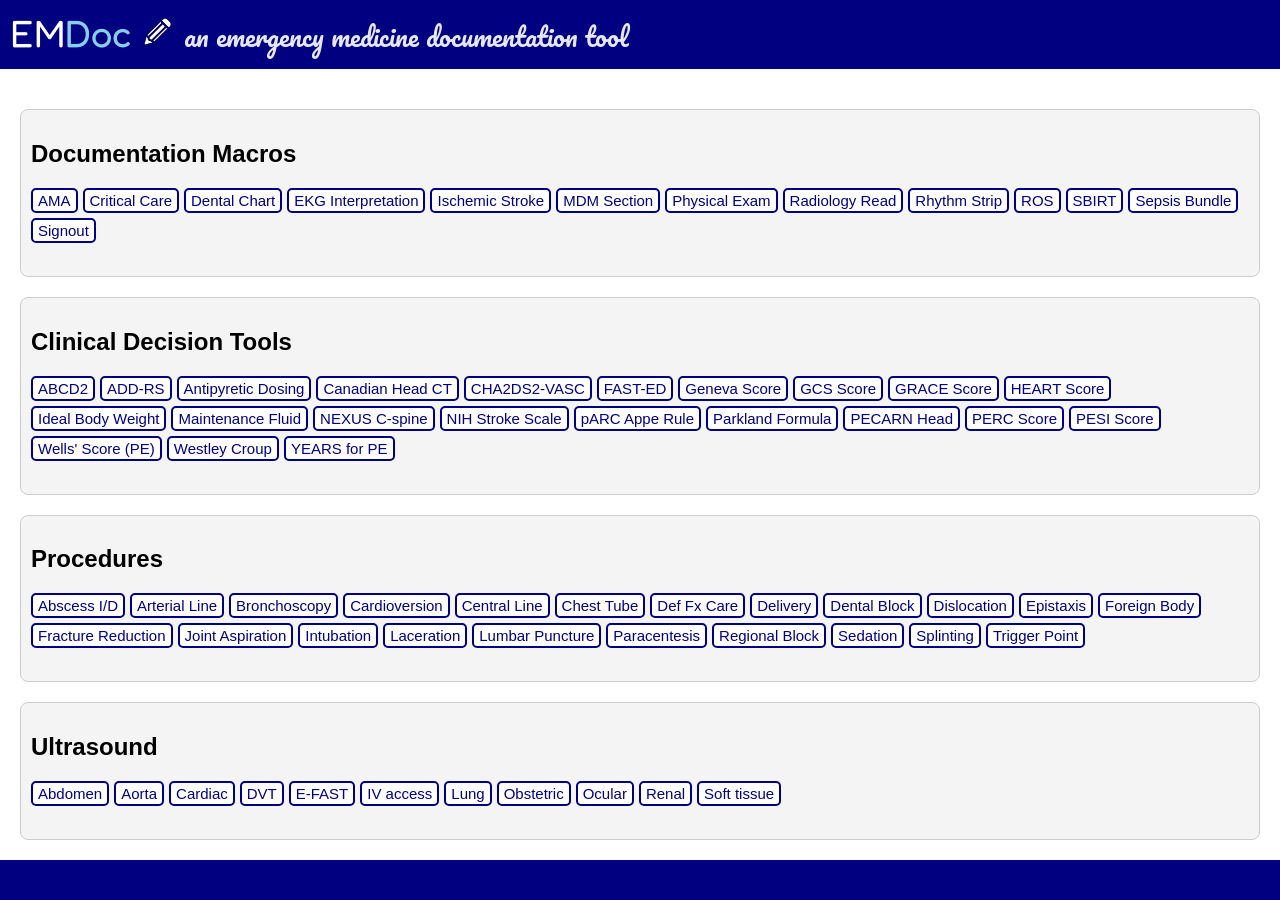
<file: index.html>
<!DOCTYPE html>
<html lang="en">
    
    
<link href="https://fonts.googleapis.com/css2?family=Pacifico&display=swap" rel="stylesheet">

    <link rel="preconnect" href="https://fonts.googleapis.com">
<link rel="preconnect" href="https://fonts.gstatic.com" crossorigin>
<link href="https://fonts.googleapis.com/css2?family=Baloo+2:wght@400..800&family=Fredoka:wght@300..700&display=swap" rel="stylesheet">

<head>
    <meta charset="UTF-8">
    <meta name="viewport" content="width=device-width, initial-scale=1.0">
    <title>EMDoc Home</title>
    <link rel="icon" href="faviconemdoc.ico" type="image/x-icon">
    
    <link rel="stylesheet" href="indexstyle.css">
</head>

<body>

    <header class="title-header">
    <div class="site-title">
        <span class="white-text">EM</span><span class="blue-text">Doc</span>
    </div>
    <img src="pencil.png" alt="Documentation pencil" class="header-icon">
    <span class="tagline">
        an emergency medicine documentation tool
    </span>
</header>

    <main>
        <section id="home">
        </section>
        
         <!-- Documentation Macros-->
        <section id="documentation-macros">
            <h2>Documentation Macros</h2>
            <ul>
                <li><a href="AMA.html">AMA</a></li>
                <li><a href="Criticalcare.html">Critical Care</a></li>
                <li><a href="Toothchart.html">Dental Chart</a></li>
                <li><a href="EKG.html">EKG Interpretation</a></li>
                <li><a href="Ischemicstroke.html">Ischemic Stroke</a></li>
                <li><a href="MDM.html">MDM Section</a></li>
                <li><a href="Exam.html">Physical Exam</a></li>
                <li><a href="radiologyread.html">Radiology Read</a></li>
                <li><a href="rhythmstrip.html">Rhythm Strip</a></li>
                <li><a href="ROS.html">ROS</a></li>
                <li><a href="SBIRT.html">SBIRT</a></li>
                <li><a href="Sepsisbundle.html">Sepsis Bundle</a></li>
                <li><a href="Signout.html">Signout</a></li>
            </ul>
        </section>
        
        <!-- Clinical Decision Tools Section -->
        <section id="decision-tools">
            <h2>Clinical Decision Tools</h2>
            <ul>
                <li><a href="ABCD2.html">ABCD2</a></li>
                <li><a href="ADDRS.html">ADD-RS</a></li>
                <li><a href="pediatricdosing.html">Antipyretic Dosing</a></li>
                <li><a href="Canadianhead.html">Canadian Head CT</a></li>
                <li><a href="CHA2DS2VASC.html">CHA2DS2-VASC</a></li>
                <li><a href="FASTED.html">FAST-ED</a></li>
                <li><a href="Geneva.html">Geneva Score</a></li>
                <li><a href="GCS.html">GCS Score</a></li>
                <li><a href="GRACE.html">GRACE Score</a></li>
                <li><a href="HEARTscore.html">HEART Score</a></li>
                <li><a href="IBW.html">Ideal Body Weight</a></li>
                <li><a href="Maintenance.html">Maintenance Fluid</a></li>
                <li><a href="NEXUS.html">NEXUS C-spine</a></li>
                <li><a href="NIHSS.html">NIH Stroke Scale</a></li>
                <li><a href="pARC.html">pARC Appe Rule</a></li>
                <li><a href="Parkland.html">Parkland Formula</a></li>
                <li><a href="PECARNhead.html">PECARN Head</a></li>
                <li><a href="PERCscore.html">PERC Score</a></li>
                <li><a href="PESIscore.html">PESI Score</a></li>
                <li><a href="Wellsscore.html">Wells' Score (PE)</a></li>
                <li><a href="Croup.html">Westley Croup</a></li>
                <li><a href="YEARSscore.html">YEARS for PE</a></li>
            </ul>
        </section>

        <!-- Procedures Section -->
        <section id="procedures">
            <h2>Procedures</h2>
            <ul>
                <li><a href="Abscess.html">Abscess I/D</a></li>
                <li><a href="Arterialline.html">Arterial Line</a></li>
                <li><a href="Bronchoscopy.html">Bronchoscopy</a></li>
                <li><a href="Cardioversion.html">Cardioversion</a></li>
                <li><a href="Centralline.html">Central Line</a></li>
                <li><a href="Chesttube.html">Chest Tube</a></li>
                <li><a href="definitivefracture.html">Def Fx Care</a></li>
                <li><a href="delivery.html">Delivery</a></li>
                <li><a href="Dentalblock.html">Dental Block</a></li>
                <li><a href="Dislocation.html">Dislocation</a></li>
                <li><a href="Epistaxis.html">Epistaxis</a></li>
                <li><a href="Foreignbody.html">Foreign Body</a></li>
                <li><a href="reduction.html">Fracture Reduction</a></li>
                <li><a href="joint.html">Joint Aspiration</a></li>
                <li><a href="Intubation.html">Intubation</a></li>
                <li><a href="Laceration.html">Laceration</a></li>
                <li><a href="Lumbarpuncture.html">Lumbar Puncture</a></li>
                <li><a href="Paracentesis.html">Paracentesis</a></li>
                <li><a href="Regionalnerveblock.html">Regional Block</a></li>
                <li><a href="Proceduralsedation.html">Sedation</a></li>
                <li><a href="Splinting.html">Splinting</a></li>
                <li><a href="Triggerpoint.html">Trigger Point</a></li>       
            </ul>
        </section>
        
        <!-- POCUS Section -->
        <section id="pocus">
            <h2>Ultrasound</h2>
            <ul>
                <li><a href="POCUSAbdomen.html">Abdomen</a></li>
                <li><a href="POCUSAorta.html">Aorta</a></li>
                <li><a href="POCUSCardiac.html">Cardiac</a></li>
                <li><a href="POCUSDVT.html">DVT</a></li>
                <li><a href="POCUSFast.html">E-FAST</a></li>
                <li><a href="POCUSIVaccess.html">IV access</a></li>
                <li><a href="POCUSLung.html">Lung</a></li>
                <li><a href="POCUSObstetric.html">Obstetric</a></li>
                <li><a href="POCUSOcular.html">Ocular</a></li>
                <li><a href="POCUSRenal.html">Renal</a></li>
                <li><a href="POCUSSoft_tissue.html">Soft tissue</a></li>
            </ul>
        </section>

    </main>

   <footer>
    </footer>
</body>

</html>
</file>
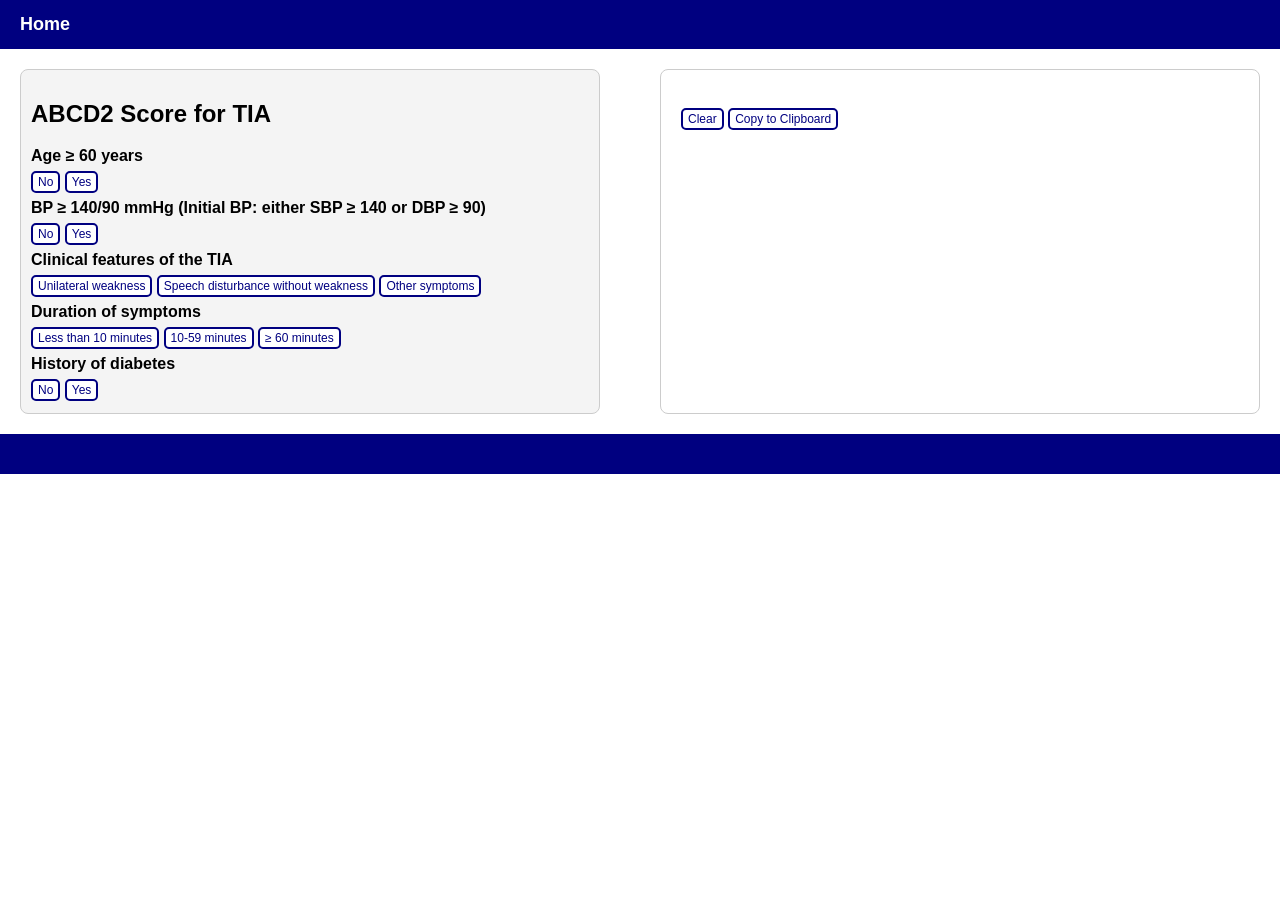
<file: ABCD2.html>
<!DOCTYPE html>
<html lang="en">
<head>
    <meta charset="UTF-8">
    <meta name="viewport" content="width=device-width, initial-scale=1.0">
    <title>ABCD2 Score for TIA</title>
    <link rel="stylesheet" href="styles.css">
</head>
<body>
    <nav>
        <ul>
            <li><a href="index.html#home">Home</a></li>
        </ul>
    </nav>

    <div class="container">
        <!-- Form Section -->
        <div class="form-section">
            <h2>ABCD2 Score for TIA</h2>

            <div class="input-group">
                <h3>Age ≥ 60 years</h3>
                <button onclick="handleButtonClick(this, 'No', 0, 'Age ≥ 60 years: No, 0')">No</button>
                <button onclick="handleButtonClick(this, 'Yes', 1, 'Age ≥ 60 years: Yes, +1')">Yes</button>
            </div>

            <div class="input-group">
                <h3>BP ≥ 140/90 mmHg (Initial BP: either SBP ≥ 140 or DBP ≥ 90)</h3>
                <button onclick="handleButtonClick(this, 'No', 0, 'BP ≥ 140/90: No, 0')">No</button>
                <button onclick="handleButtonClick(this, 'Yes', 1, 'BP ≥ 140/90: Yes, +1')">Yes</button>
            </div>

            <div class="input-group">
                <h3>Clinical features of the TIA</h3>
                <button onclick="handleButtonClick(this, 'Unilateral weakness', 2, 'Clinical features: Unilateral weakness, +2')">Unilateral weakness</button>
                <button onclick="handleButtonClick(this, 'Speech disturbance without weakness', 1, 'Clinical features: Speech disturbance without weakness, +1')">Speech disturbance without weakness</button>
                <button onclick="handleButtonClick(this, 'Other symptoms', 0, 'Clinical features: Other symptoms, 0')">Other symptoms</button>
            </div>

            <div class="input-group">
                <h3>Duration of symptoms</h3>
                <button onclick="handleButtonClick(this, '&lt;10 minutes', 0, 'Duration: <10 minutes, 0')">Less than 10 minutes</button>
                <button onclick="handleButtonClick(this, '10-59 minutes', 1, 'Duration: 10-59 minutes, +1')">10-59 minutes</button>
                <button onclick="handleButtonClick(this, '≥ 60 minutes', 2, 'Duration: ≥60 minutes, +2')">≥ 60 minutes</button>
            </div>

            <div class="input-group">
                <h3>History of diabetes</h3>
                <button onclick="handleButtonClick(this, 'No', 0, 'Diabetes: No, 0')">No</button>
                <button onclick="handleButtonClick(this, 'Yes', 1, 'Diabetes: Yes, +1')">Yes</button>
            </div>

        </div>

        <!-- Output Section -->
        <div class="output-section">
            <p id="abcd2ScoreOutput"></p>
            <button onclick="clearOutput()">Clear</button>
            <button onclick="copyToClipboard()">Copy to Clipboard</button>
        </div>

    </div>

    <footer></footer>

<script src="abcd2script.js"></script>
</body>
</html>
</file>
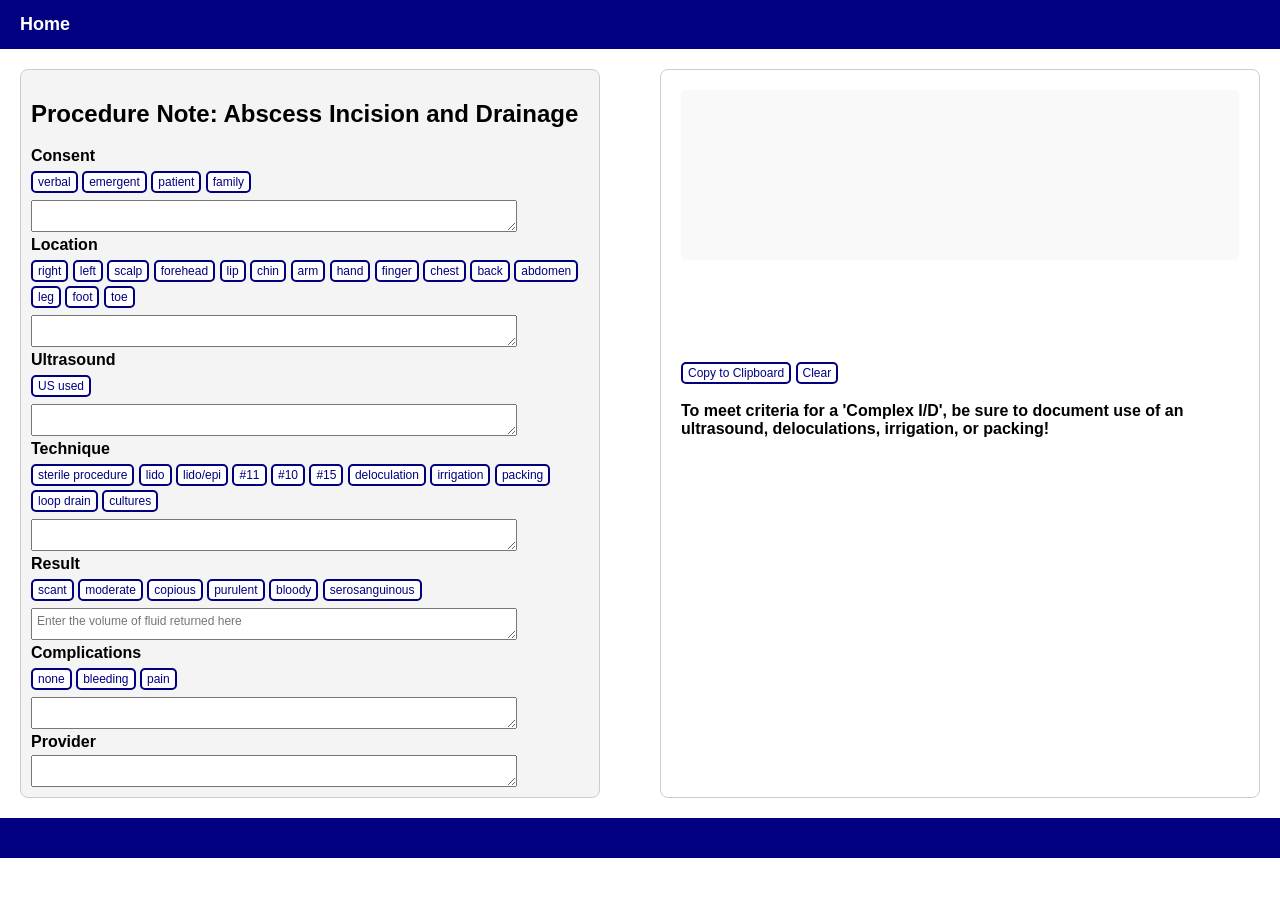
<file: Abscess.html>
<!DOCTYPE html>
<html lang="en">
<head>
    <meta charset="UTF-8">
    <meta name="viewport" content="width=device-width, initial-scale=1.0">
    <title>Abscess Incision and Drainage</title>
    <link rel="stylesheet" href="styles.css">
</head>
<body>


    <nav>
        <ul>
            <li><a href="index.html#home">Home</a></li>
        </ul>
    </nav>
    
    <div class="container">
        <div class="form-section">
            <h2>Procedure Note: Abscess Incision and Drainage</h2>
            
            <div class="input-group">
                <h3>Consent</h3>
                <button data-section="consent" onclick="handleButtonClick(this, 'potential benefits and harm as well as alternatives were explained to patient/family. patient/family was given the opportunity to ask questions and patient agrees to proceed with planned procedure')">verbal</button>
                <button data-section="consent" onclick="handleButtonClick(this, 'due to the emergent nature of the procedure, consent not obtained')">emergent</button>
                <button data-section="consent" onclick="handleButtonClick(this, 'patient gave informed consent: risks/benefits/alternatives discussed')">patient</button>
                <button data-section="consent" onclick="handleButtonClick(this, 'family gave informed consent: risks/benefits/alternatives discussed')">family</button>
                <textarea id="consentText" placeholder="" onchange="updateRealTimeText('Consent', 'consentText')"></textarea>
                
                <h3>Location</h3>
                <button data-section="location" onclick="handleButtonClick(this, 'right')">right</button>
                <button data-section="location" onclick="handleButtonClick(this, 'left')">left</button>
                <button data-section="location" onclick="handleButtonClick(this, 'scalp')">scalp</button>
                <button data-section="location" onclick="handleButtonClick(this, 'forehead')">forehead</button>
                <button data-section="location" onclick="handleButtonClick(this, 'lip')">lip</button>
                <button data-section="location" onclick="handleButtonClick(this, 'chin')">chin</button>
                <button data-section="location" onclick="handleButtonClick(this, 'arm')">arm</button>
                <button data-section="location" onclick="handleButtonClick(this, 'hand')">hand</button>
                <button data-section="location" onclick="handleButtonClick(this, 'finger')">finger</button>
                <button data-section="location" onclick="handleButtonClick(this, 'chest')">chest</button>
                <button data-section="location" onclick="handleButtonClick(this, 'back')">back</button>
                <button data-section="location" onclick="handleButtonClick(this, 'abdomen')">abdomen</button>
                <button data-section="location" onclick="handleButtonClick(this, 'leg')">leg</button>
                <button data-section="location" onclick="handleButtonClick(this, 'foot')">foot</button>
                <button data-section="location" onclick="handleButtonClick(this, 'toe')">toe</button>
                <textarea id="locationText" placeholder="" onchange="updateRealTimeText('Location', 'locationText')"></textarea>
                
                <h3>Ultrasound</h3>
                <button data-section="ultrasound" onclick="handleButtonClick(this, 'ultrasound was used to visualize the abscess prior to incision')">US used</button>
                <textarea id="ultrasoundText" placeholder="" onchange="updateRealTimeText('Ultrasound', 'ultrasoundText')"></textarea>

                <h3>Technique</h3>
                <button data-section="technique" onclick="handleButtonClick(this, 'the procedural area was prepped appropriately prior to incision')">sterile procedure</button>
                <button data-section="technique" onclick="handleButtonClick(this, 'the procedural area was anesthetized with lidocaine prior to the procedure')">lido</button>
                <button data-section="technique" onclick="handleButtonClick(this, 'the procedural area was anesthetized with lidocaine/epinephrine prior to the procedure')">lido/epi</button>
                <button data-section="technique" onclick="handleButtonClick(this, 'an 11 blade scalpel was used')">#11</button>
                <button data-section="technique" onclick="handleButtonClick(this, 'an 10 blade scalpel was used')">#10</button>
                <button data-section="technique" onclick="handleButtonClick(this, 'an 15 blade scalpel was used')">#15</button>
                <button data-section="technique" onclick="handleButtonClick(this, 'the abscess was deloculated')">deloculation</button>
                <button data-section="technique" onclick="handleButtonClick(this, 'the abscess pocket was irrigated with sterile saline')">irrigation</button>
                <button data-section="technique" onclick="handleButtonClick(this, 'packing was placed into the abscess cavity')">packing</button>
                <button data-section="technique" onclick="handleButtonClick(this, 'a loop drain was placed')">loop drain</button>
                <button data-section="technique" onclick="handleButtonClick(this, 'wound cultures were sent to the lab for ')">cultures</button>
                <textarea id="techniqueText" placeholder="" onchange="updateRealTimeText('Technique', 'techniqueText')"></textarea>

                <h3>Result</h3>
                <button data-section="result" onclick="handleButtonClick(this, 'scant')">scant</button>
                <button data-section="result" onclick="handleButtonClick(this, 'moderate')">moderate</button>
                <button data-section="result" onclick="handleButtonClick(this, 'copious')">copious</button>
                <button data-section="result" onclick="handleButtonClick(this, 'purulent')">purulent</button>
                <button data-section="result" onclick="handleButtonClick(this, 'bloody')">bloody</button>
                <button data-section="result" onclick="handleButtonClick(this, 'serosanguinous')">serosanguinous</button>
                <textarea id="resultText" placeholder="Enter the volume of fluid returned here" onchange="updateRealTimeText('Result', 'resultText')"></textarea>

                <h3>Complications</h3>
                <button data-section="complications" onclick="handleButtonClick(this, 'none')">none</button>
                <button data-section="complications" onclick="handleButtonClick(this, 'there was a mild amount of bleeding that was controlled at the time of procedure completion')">bleeding</button>
                <button data-section="complications" onclick="handleButtonClick(this, 'the patient experienced pain despite anesthetic application')">pain</button>
                <textarea id="complicationsText" placeholder="" onchange="updateRealTimeText('Complications', 'complicationsText')"></textarea>

                <h3>Provider</h3>
                <textarea id="providerText" placeholder="" onchange="updateRealTimeText('Provider', 'providerText')"></textarea>
            </div>
        </div>

        <div class="output-section">
            <div id="outputArea"></div>
            <button onclick="copyToClipboard()">Copy to Clipboard</button>
            <button onclick="clearOutput()">Clear</button>
            
            <p><strong>To meet criteria for a 'Complex I/D', be sure to document use of an ultrasound, deloculations, irrigation, or packing!</strong></p>
        </div>
    </div>

    <footer>
    </footer>

    <script src="abscessscript.js"></script>
</body>
</html>
</file>
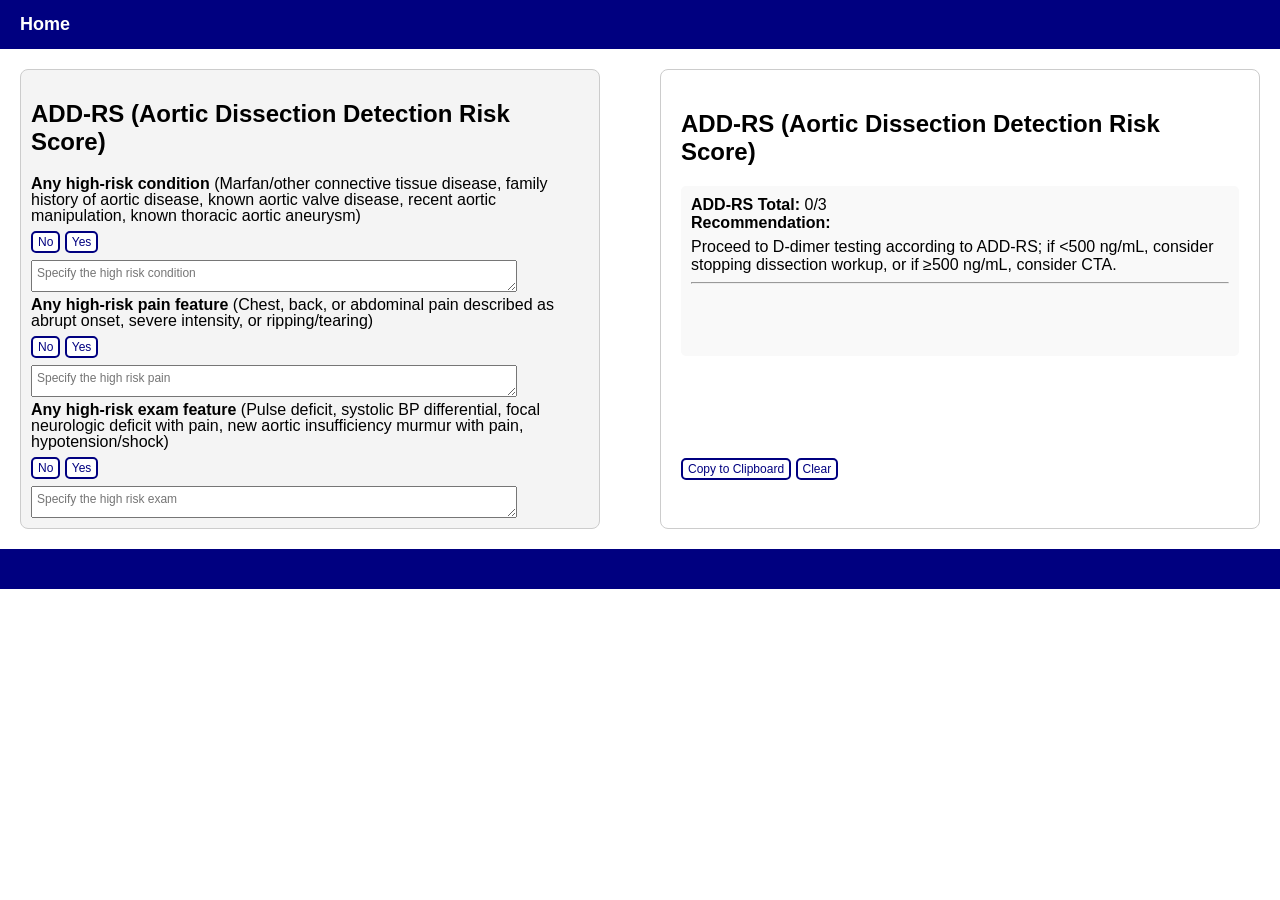
<file: ADDRS.html>
<!-- add-rs.html (updated: free text under each input) -->
<!DOCTYPE html>
<html lang="en">
<head>
  <meta charset="UTF-8" />
  <meta name="viewport" content="width=device-width, initial-scale=1.0" />
  <title>ADD-RS (Aortic Dissection Detection Risk Score)</title>
  <link rel="stylesheet" href="styles.css" />
</head>
<body>

  <nav>
    <ul>
      <li><a href="index.html#home">Home</a></li>
    </ul>
  </nav>

  <div class="container">
    <div class="form-section">
      <h2>ADD-RS (Aortic Dissection Detection Risk Score)</h2>

      <!-- High-Risk Conditions -->
      <div class="input-group">
        <h3>
          <strong>Any high-risk condition</strong>
          <span style="font-weight: normal;">
            (Marfan/other connective tissue disease, family history of aortic disease, known aortic valve disease,
            recent aortic manipulation, known thoracic aortic aneurysm)
          </span>
        </h3>
        <button data-section="conditions" data-score="0" onclick="handleYesNoButton(this, 'No', 0)">No</button>
        <button data-section="conditions" data-score="1" onclick="handleYesNoButton(this, 'Yes', 1)">Yes</button>
        <textarea
          id="conditionsText"
          placeholder="Specify the high risk condition"
          oninput="handleFreeText('conditions', 'conditionsText')"></textarea>
      </div>

      <!-- High-Risk Pain Features -->
      <div class="input-group">
        <h3>
          <strong>Any high-risk pain feature</strong>
          <span style="font-weight: normal;">
            (Chest, back, or abdominal pain described as abrupt onset, severe intensity, or ripping/tearing)
          </span>
        </h3>
        <button data-section="pain" data-score="0" onclick="handleYesNoButton(this, 'No', 0)">No</button>
        <button data-section="pain" data-score="1" onclick="handleYesNoButton(this, 'Yes', 1)">Yes</button>
        <textarea
          id="painText"
          placeholder="Specify the high risk pain"
          oninput="handleFreeText('pain', 'painText')"></textarea>
      </div>

      <!-- High-Risk Exam Features -->
      <div class="input-group">
        <h3>
          <strong>Any high-risk exam feature</strong>
          <span style="font-weight: normal;">
            (Pulse deficit, systolic BP differential, focal neurologic deficit with pain, new aortic insufficiency murmur with pain,
            hypotension/shock)
          </span>
        </h3>
        <button data-section="exam" data-score="0" onclick="handleYesNoButton(this, 'No', 0)">No</button>
        <button data-section="exam" data-score="1" onclick="handleYesNoButton(this, 'Yes', 1)">Yes</button>
        <textarea
          id="examText"
          placeholder="Specify the high risk exam"
          oninput="handleFreeText('exam', 'examText')"></textarea>
      </div>

    </div>

    <!-- Output Section -->
    <div class="output-section">
      <h2>ADD-RS (Aortic Dissection Detection Risk Score)</h2>

      <div id="outputArea">
        <div id="scoreSummary" class="score-summary">
          <strong>ADD-RS Total:</strong> <span id="scoreValue">0</span>/3
          <br />
          <strong>Recommendation:</strong>
          <div id="recommendationText" style="margin-top:6px;">
            Proceed to D-dimer testing according to ADD-RS; if &lt;500 ng/mL, consider stopping dissection workup, or if ≥500 ng/mL, consider CTA.
          </div>
        </div>
        <hr />
      </div>

      <button onclick="copyToClipboard()">Copy to Clipboard</button>
      <button onclick="clearAll()">Clear</button>

      <div id="copyStatus" style="margin-top:10px;"></div>
    </div>
  </div>

  <footer></footer>

  <script src="addrsscript.js"></script>
</body>
</html>
</file>
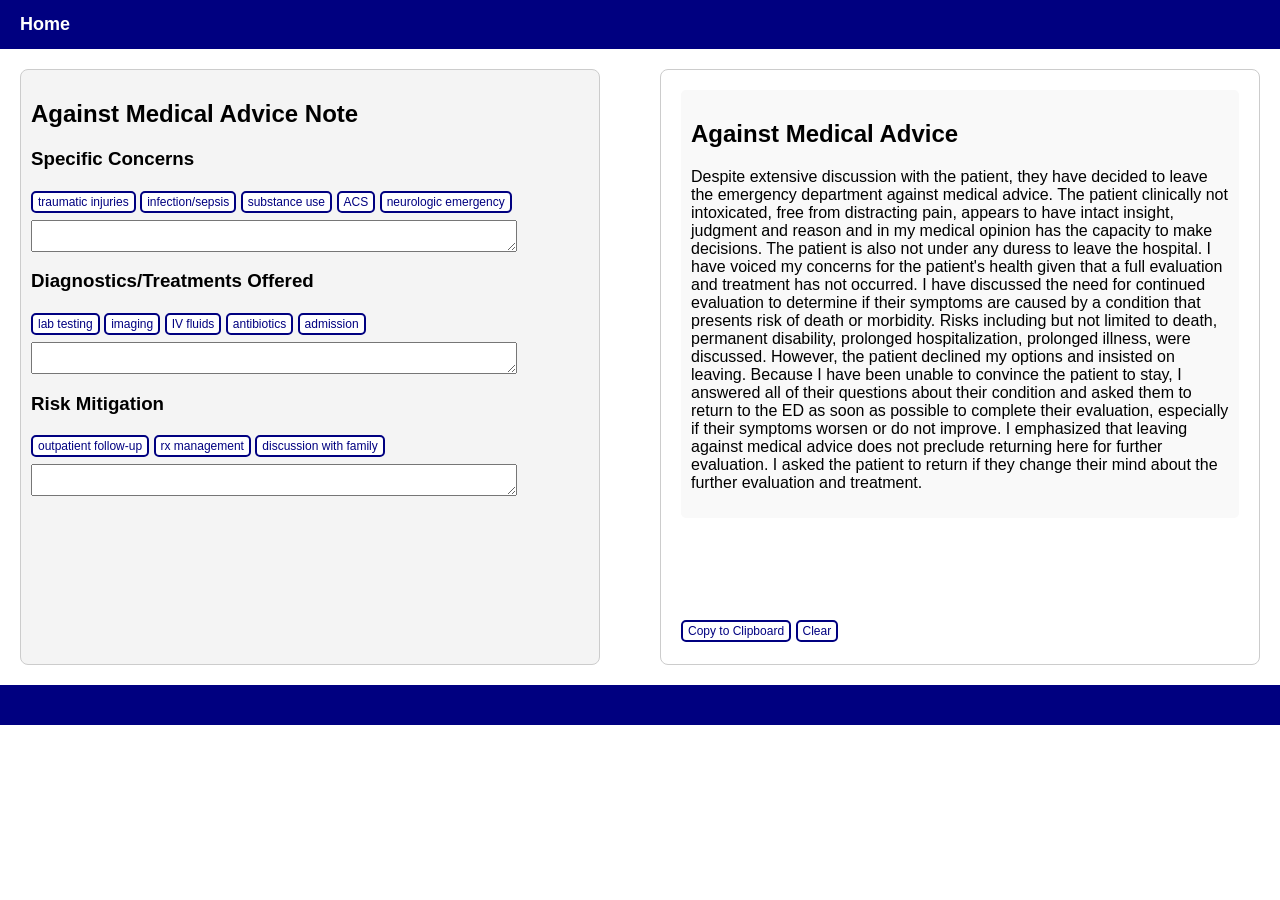
<file: AMA.html>
<!DOCTYPE html>
<html lang="en">
<head>
    <meta charset="UTF-8">
    <meta name="viewport" content="width=device-width, initial-scale=1.0">
    <title>Against Medical Advice Note</title>
    <link rel="stylesheet" href="styles.css">
</head>
<body>

    <nav>
        <ul>
            <li><a href="index.html#home">Home</a></li>
        </ul>
    </nav>

    <div class="container">
        <!-- Input Section -->
        <div class="form-section">
            <h2>Against Medical Advice Note</h2>

            <!-- Specific Concerns -->
            <h3>Specific Concerns</h3>
            <div class="input-group">
                <button data-section="SpecificConcerns" onclick="handleButtonClick(this, 'I explained to the patient that I was concerned of possibly undiagnosed traumatic injuries')">traumatic injuries</button>
                <button data-section="SpecificConcerns" onclick="handleButtonClick(this, 'I explained to the patient that I was concerned of the risk of infection and/or sepsis that could pose a threat of death or morbidity')">infection/sepsis</button>
                <button data-section="SpecificConcerns" onclick="handleButtonClick(this, 'I explained to the patient that I was concerned of morbidity or death due to ongoing and clinically relevant substance use')">substance use</button>
                <button data-section="SpecificConcerns" onclick="handleButtonClick(this, 'I explained to the patient that I was concerned about the potential for ongoing cardiac ischemia')">ACS</button>
                <button data-section="SpecificConcerns" onclick="handleButtonClick(this, 'I explained to the patient that I was concerned about the potential for an ongoing neurologic emergency that could pose a threat of serious morbidity and/or death')">neurologic emergency</button>
                <textarea id="SpecificConcernsText" placeholder="" onchange="updateRealTimeText('Specific Concerns', 'SpecificConcernsText')"></textarea>
            </div>

            <!-- Diagnostics/Treatments Offered -->
            <h3>Diagnostics/Treatments Offered</h3>
            <div class="input-group">
                <button data-section="DiagnosticsOffered" onclick="handleButtonClick(this, 'Further laboratory testing was recommended as part of their workup')">lab testing</button>
                <button data-section="DiagnosticsOffered" onclick="handleButtonClick(this, 'Imaging was recommended as a part of their emergency workup')">imaging</button>
                <button data-section="DiagnosticsOffered" onclick="handleButtonClick(this, 'I recommended further IV fluids in the management of their suspected hypovolemic state')">IV fluids</button>
                <button data-section="DiagnosticsOffered" onclick="handleButtonClick(this, 'I recommended antibiotics for the treatment of a presumed infection')">antibiotics</button>
                <button data-section="DiagnosticsOffered" onclick="handleButtonClick(this, 'I strongly recommended admission to the hospital for further workup and management of their presenting symptoms')">admission</button>
                <textarea id="DiagnosticsOfferedText" placeholder="" onchange="updateRealTimeText('Diagnostics/Treatments Offered', 'DiagnosticsOfferedText')"></textarea>
            </div>

            <!-- Risk Mitigation -->
            <h3>Risk Mitigation</h3>
            <div class="input-group">
                <button data-section="RiskMitigation" onclick="handleButtonClick(this, 'In order to reduce risk from their decision to leave AMA I have spoken with an outpatient provider to best coordinate outpatient follow-up')">outpatient follow-up</button>
                <button data-section="RiskMitigation" onclick="handleButtonClick(this, 'Despite their decision to leave AMA I have prescribed outpatient medications and informed the patient of this plan')">rx management</button>
                <button data-section="RiskMitigation" onclick="handleButtonClick(this, 'I have spoken with the patient’s family to help monitor for return precautions and also encourage the patient to seek ongoing care for their current medical condition')">discussion with family</button>
                <textarea id="RiskMitigationText" placeholder="" onchange="updateRealTimeText('Risk Mitigation', 'RiskMitigationText')"></textarea>
            </div>
        </div>

        <!-- Output Section -->
        <div class="output-section">
            <div id="outputArea"></div>
            <button onclick="copyToClipboard()">Copy to Clipboard</button>
            <button onclick="clearOutput()">Clear</button>
        </div>
    </div>

    <footer>
    </footer>

    <script src="amascript.js"></script>
</body>
</html>
</file>
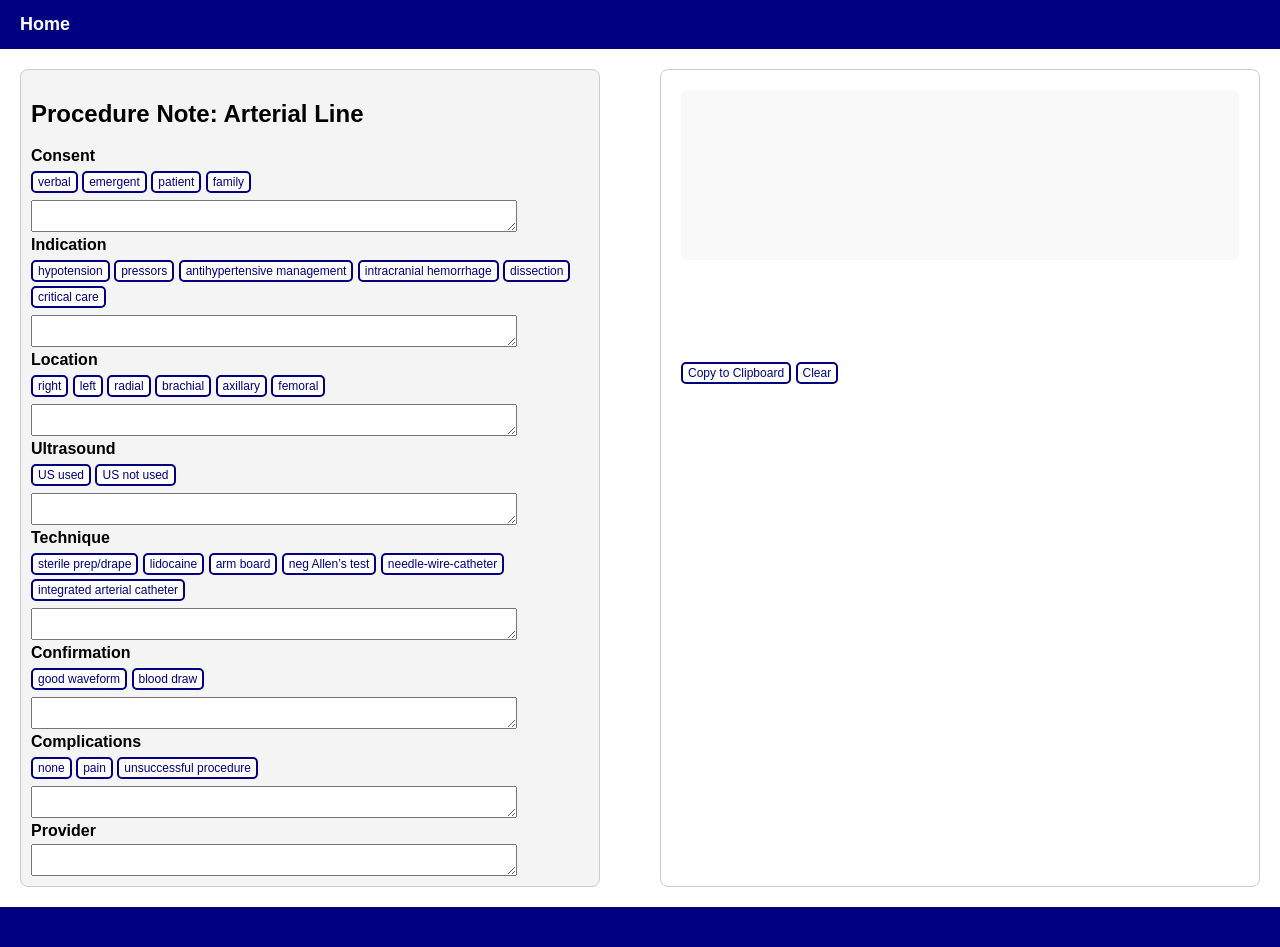
<file: Arterialline.html>
<!DOCTYPE html>
<html lang="en">
<head>
    <meta charset="UTF-8">
    <meta name="viewport" content="width=device-width, initial-scale=1.0">
    <title>Procedure Note: Arterial Line</title>
    <link rel="stylesheet" href="styles.css">
</head>
<body>

    <nav>
        <ul>
            <li><a href="index.html#home">Home</a></li>
        </ul>
    </nav>
    
    <div class="container">
        <div class="form-section">
            <h2>Procedure Note: Arterial Line</h2>
            
            <!-- Consent Section -->
            <div class="input-group">
                <h3>Consent</h3>
                <button data-section="Consent" onclick="handleButtonClick(this, 'potential benefits and harm as well as alternatives were explained to patient/family. patient/family is given the opportunity to ask questions and patient agrees to proceed with planned procedure')">verbal</button>
                <button data-section="Consent" onclick="handleButtonClick(this, 'due to the emergent nature of the procedure, consent not obtained')">emergent</button>
                <button data-section="Consent" onclick="handleButtonClick(this, 'due to the emergent nature of the procedure, consent not obtained, patient gave informed consent: risks/benefits/alternatives discussed')">patient</button>
                <button data-section="Consent" onclick="handleButtonClick(this, 'due to the emergent nature of the procedure, consent not obtained, family gave informed consent: risks/benefits/alternatives discussed')">family</button>
                <textarea id="ConsentText" placeholder="" onchange="updateRealTimeText('Consent', 'ConsentText')"></textarea>
            </div>

            <!-- Indication Section -->
            <div class="input-group">
                <h3>Indication</h3>
                <button data-section="Indication" onclick="handleButtonClick(this, 'hypotension')">hypotension</button>
                <button data-section="Indication" onclick="handleButtonClick(this, 'use of pressors requiring accurate blood pressure monitoring')">pressors</button>
                <button data-section="Indication" onclick="handleButtonClick(this, 'emergent antihypertensive use requiring accurate blood pressure monitoring')">antihypertensive management</button>
                <button data-section="Indication" onclick="handleButtonClick(this, 'intracranial hemorrhage management requiring accurate blood pressure management')">intracranial hemorrhage</button>
                <button data-section="Indication" onclick="handleButtonClick(this, 'management of acute aortic dissection requiring accurate blood pressure management')">dissection</button>
                <button data-section="Indication" onclick="handleButtonClick(this, 'the patient was critically ill requiring frequent and accurate blood pressure management')">critical care</button>
                <textarea id="IndicationText" placeholder="" onchange="updateRealTimeText('Indication', 'IndicationText')"></textarea>
            </div>

            <!-- Location Section -->
            <div class="input-group">
                <h3>Location</h3>
                <button data-section="Location" onclick="handleButtonClick(this, 'right')">right</button>
                <button data-section="Location" onclick="handleButtonClick(this, 'left')">left</button>
                <button data-section="Location" onclick="handleButtonClick(this, 'radial artery')">radial</button>
                <button data-section="Location" onclick="handleButtonClick(this, 'brachial artery')">brachial</button>
                <button data-section="Location" onclick="handleButtonClick(this, 'axillary artery')">axillary</button>
                <button data-section="Location" onclick="handleButtonClick(this, 'femoral artery')">femoral</button>
                <textarea id="LocationText" placeholder="" onchange="updateRealTimeText('Location', 'LocationText')"></textarea>
            </div>

            <!-- Ultrasound Section -->
            <div class="input-group">
                <h3>Ultrasound</h3>
                <button data-section="Ultrasound" onclick="handleButtonClick(this, 'dynamic ultrasound was used to visualize the vessel and help guide needle placement')">US used</button>
                <button data-section="Ultrasound" onclick="handleButtonClick(this, 'Anatomic landmarks were used to identify the appropriate position for needle insertion and appropriate arterial blood flow was confirmed prior to securing the catheter')">US not used</button>
                <textarea id="UltrasoundText" placeholder="" onchange="updateRealTimeText('Ultrasound', 'UltrasoundText')"></textarea>
            </div>

            <!-- Technique Section -->
            <div class="input-group">
                <h3>Technique</h3>
                <button data-section="Technique" onclick="handleButtonClick(this, 'the patient is prepared with proper sterile technique and I used sterile gloves/mask throughout the procedure')">sterile prep/drape</button>
                <button data-section="Technique" onclick="handleButtonClick(this, 'the procedural area is anesthetized with lidocaine prior to the procedure')">lidocaine</button>
                <button data-section="Technique" onclick="handleButtonClick(this, 'an arm board was placed to help stabilize the target artery')">arm board</button>
                <button data-section="Technique" onclick="handleButtonClick(this, 'a negative Allen’s test was performed prior to radial artery cannulation to confirm good collateral blood flow')">neg Allen’s test</button>
                <button data-section="Technique" onclick="handleButtonClick(this, 'a needle was inserted into the artery. Arterial blood was seen to pulsate in the flash chamber. The guidewire was advanced easily into the artery. The needle was withdrawn and the catheter was then advanced over the wire. The catheter was secured and a sterile dressing was placed.')">needle-wire-catheter</button>
                <button data-section="Technique" onclick="handleButtonClick(this, 'an integrated arterial catheter was inserted into the artery. Arterial blood was seen to pulsate in the flash chamber. The internal guidewire was advanced easily into the artery. The catheter was then advanced over the wire and the needle and wire were withdrawn. The catheter was sutured in place.')">integrated arterial catheter</button>
                <textarea id="TechniqueText" placeholder="" onchange="updateRealTimeText('Technique', 'TechniqueText')"></textarea>
            </div>

            <!-- Confirmation Section -->
            <div class="input-group">
                <h3>Confirmation</h3>
                <button data-section="Confirmation" onclick="handleButtonClick(this, 'an appropriate waveform was noted on the monitor following pressure transduction')">good waveform</button>
                <button data-section="Confirmation" onclick="handleButtonClick(this, 'an ABG was easily drawn from the attached catheter consistent with an arterial placement')">blood draw</button>
                <textarea id="ConfirmationText" placeholder="" onchange="updateRealTimeText('Confirmation', 'ConfirmationText')"></textarea>
            </div>

            <!-- Complications Section -->
            <div class="input-group">
                <h3>Complications</h3>
                <button data-section="Complications" onclick="handleButtonClick(this, 'none')">none</button>
                <button data-section="Complications" onclick="handleButtonClick(this, 'the patient experienced pain despite anesthetic application and/or procedural sedation')">pain</button>
                <button data-section="Complications" onclick="handleButtonClick(this, 'the arterial line was not able to be correctly placed')">unsuccessful procedure</button>
                <textarea id="ComplicationsText" placeholder="" onchange="updateRealTimeText('Complications', 'ComplicationsText')"></textarea>
            </div>

            <!-- Provider Section -->
            <div class="input-group">
                <h3>Provider</h3>
                <textarea id="ProviderText" placeholder="" onchange="updateRealTimeText('Provider', 'ProviderText')"></textarea>
            </div>
        </div>

        <!-- Output Section -->
        <div class="output-section">
            <div id="outputArea"></div>
            <button onclick="copyToClipboard()">Copy to Clipboard</button>
            <button onclick="clearOutput()">Clear</button>
        </div>
    </div>

    <footer>
    </footer>

    <script src="arteriallinescript.js"></script>
</body>
</html>
</file>
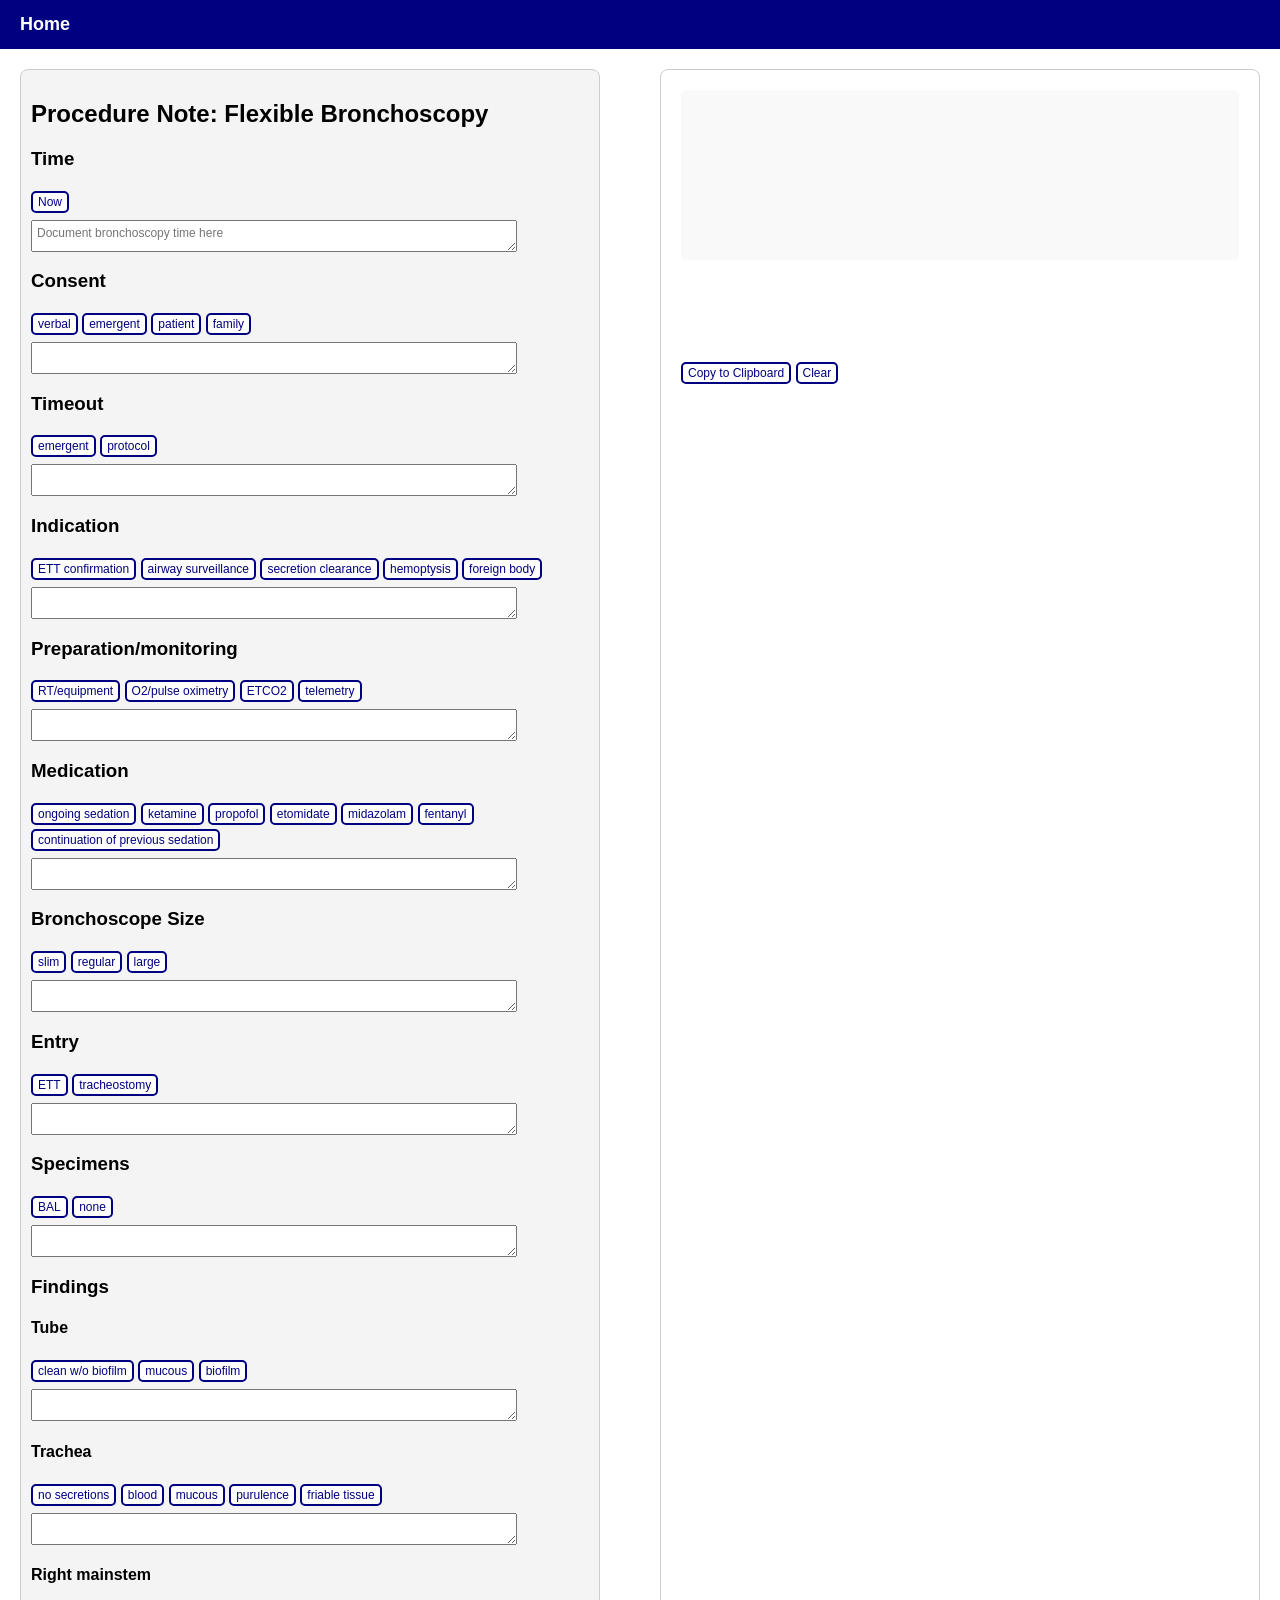
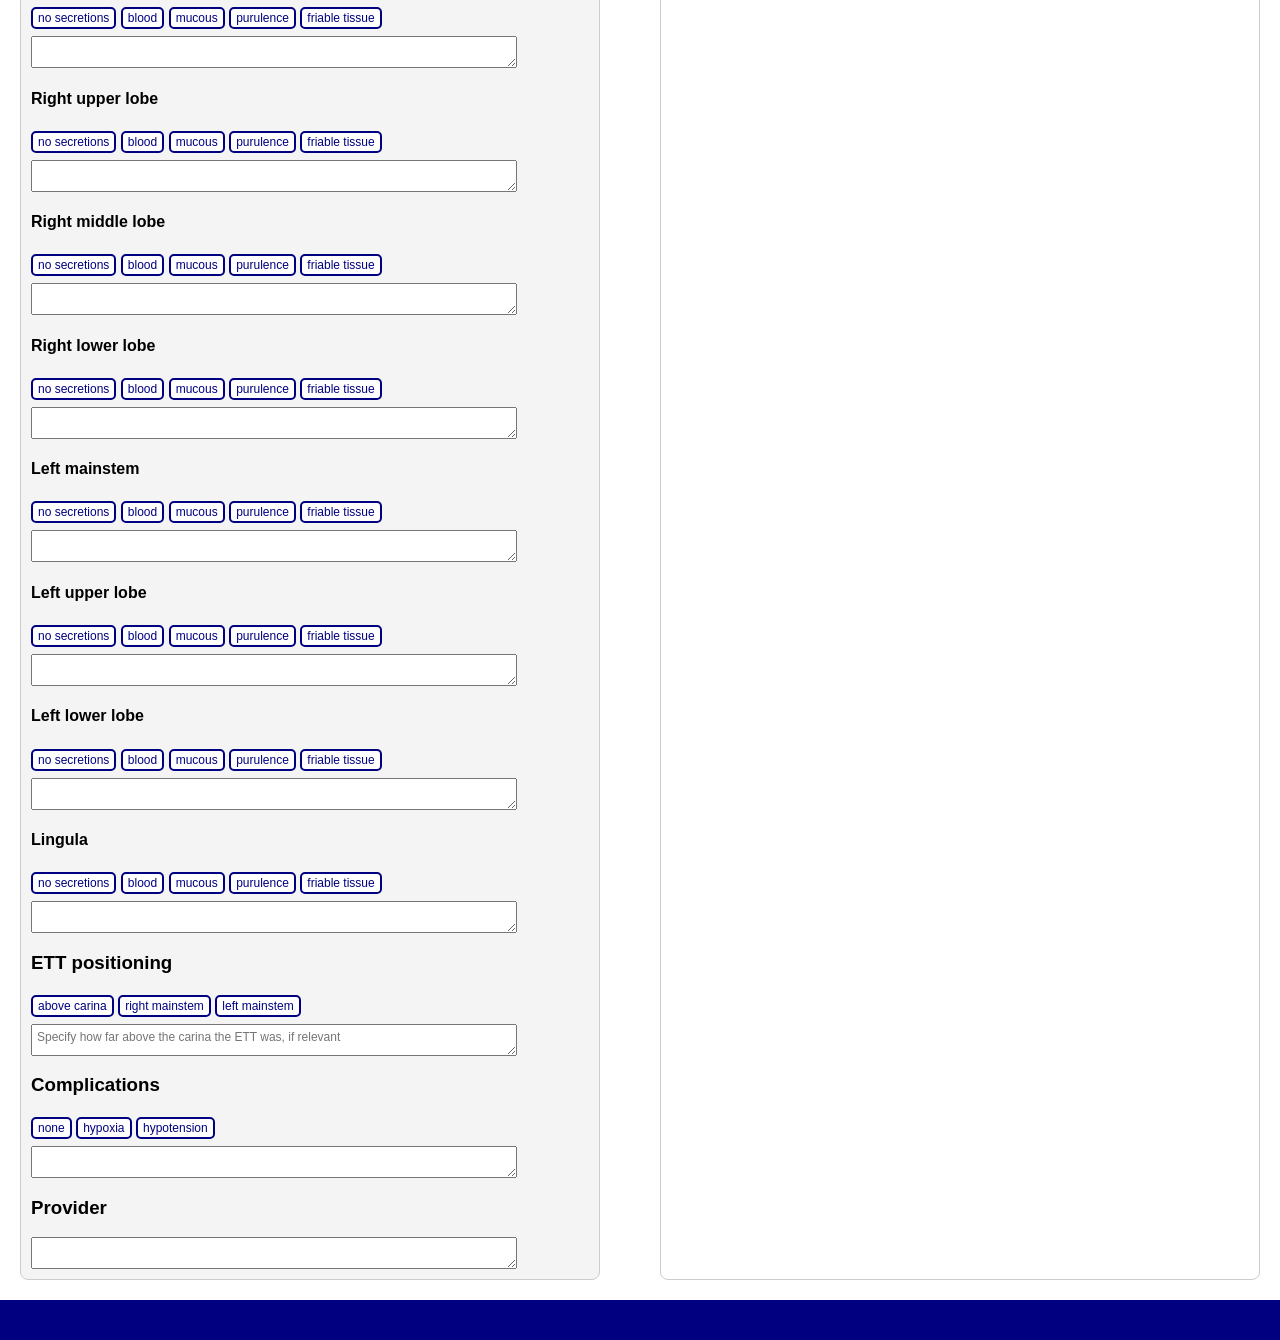
<file: Bronchoscopy.html>
<!-- flexible-bronchoscopy.html -->
<!DOCTYPE html>
<html lang="en">
<head>
  <meta charset="UTF-8" />
  <meta name="viewport" content="width=device-width, initial-scale=1.0" />
  <title>Flexible Bronchoscopy</title>
  <link rel="stylesheet" href="styles.css" />
</head>
<body>

  <nav>
    <ul>
      <li><a href="index.html#home">Home</a></li>
    </ul>
  </nav>

  <div class="container">
    <div class="form-section">
      <h2>Procedure Note: Flexible Bronchoscopy</h2>

      <!-- Time -->
      <h3>Time</h3>
      <button onclick="handleBronchoscopyTimeNow()">Now</button>
      <textarea
        id="bronchoscopyTimeText"
        placeholder="Document bronchoscopy time here"
        onchange="updateRealTimeText('Time', 'bronchoscopyTimeText')"
      ></textarea>

      <!-- Consent -->
      <h3>Consent</h3>
      <button data-section="consent" onclick="handleButtonClick(this, 'potential benefits and harm as well as alternatives were explained to patient/family. patient/family is given the opportunity to ask questions and patient agrees to proceed with planned procedure')">verbal</button>
      <button data-section="consent" onclick="handleButtonClick(this, 'due to the emergent nature of the procedure, consent not obtained')">emergent</button>
      <button data-section="consent" onclick="handleButtonClick(this, 'patient gave informed consent: risks/benefits/alternatives discussed')">patient</button>
      <button data-section="consent" onclick="handleButtonClick(this, 'family gave informed consent: risks/benefits/alternatives discussed')">family</button>
      <textarea id="consentText" placeholder="" onchange="updateRealTimeText('Consent', 'consentText')"></textarea>

      <!-- Timeout -->
      <h3>Timeout</h3>
      <button data-section="timeout" onclick="handleButtonClick(this, 'a full timeout was deferred due to the emergent nature of the case')">emergent</button>
      <button data-section="timeout" onclick="handleButtonClick(this, 'a timeout was performed per protocol with confirmation of all necessary personnel and equipment')">protocol</button>
      <textarea id="timeoutText" placeholder="" onchange="updateRealTimeText('Timeout', 'timeoutText')"></textarea>

      <!-- Indication -->
      <h3>Indication</h3>
      <button data-section="indication" onclick="handleButtonClick(this, 'bronchoscopy was performed to confirm ETT positioning')">ETT confirmation</button>
      <button data-section="indication" onclick="handleButtonClick(this, 'bronchoscopy was performed for general airway surveillance')">airway surveillance</button>
      <button data-section="indication" onclick="handleButtonClick(this, 'bronchoscopy was performed to help with clearance of secretions')">secretion clearance</button>
      <button data-section="indication" onclick="handleButtonClick(this, 'bronchoscopy was performed to as a part of the evaluation of hemoptysis')">hemoptysis</button>
      <button data-section="indication" onclick="handleButtonClick(this, 'bronchoscopy was performed for the evaluation of a foreign body')">foreign body</button>
      <textarea id="indicationText" placeholder="" onchange="updateRealTimeText('Indication', 'indicationText')"></textarea>

      <!-- Preparation/monitoring -->
      <h3>Preparation/monitoring</h3>
      <button data-section="preparation-monitoring" onclick="handleButtonClick(this, 'respiratory therapy is at bedside with appropriate equipment including a BMV, suction, and resuscitation equipment')">RT/equipment</button>
      <button data-section="preparation-monitoring" onclick="handleButtonClick(this, 'patient is placed on supplemental oxygen and monitored via pulse oximetry during the course of the sedation')">O2/pulse oximetry</button>
      <button data-section="preparation-monitoring" onclick="handleButtonClick(this, 'end tidal capnography is monitored during the procedure')">ETCO2</button>
      <button data-section="preparation-monitoring" onclick="handleButtonClick(this, 'patient is monitored on continuous telemetry')">telemetry</button>
      <textarea id="prepMonitoringText" placeholder="" onchange="updateRealTimeText('Preparation/monitoring', 'prepMonitoringText')"></textarea>

      <!-- Medication -->
      <h3>Medication</h3>
      <button data-section="medication" onclick="handleButtonClick(this, 'patient was intubated and sedated prior to the procedure with continuous infusions of medications as per EMR')">ongoing sedation</button>
      <button data-section="medication" onclick="handleButtonClick(this, 'ketamine')">ketamine</button>
      <button data-section="medication" onclick="handleButtonClick(this, 'propofol')">propofol</button>
      <button data-section="medication" onclick="handleButtonClick(this, 'etomidate')">etomidate</button>
      <button data-section="medication" onclick="handleButtonClick(this, 'midazolam')">midazolam</button>
      <button data-section="medication" onclick="handleButtonClick(this, 'fentanyl')">fentanyl</button>
      <button data-section="medication" onclick="handleButtonClick(this, 'patient was intubated and sedated prior to the procedure with continuous infusions of medications as per EMR')">continuation of previous sedation</button>
      <textarea id="medicationText" placeholder="" onchange="updateRealTimeText('Medication', 'medicationText')"></textarea>

      <!-- Bronchoscope Size -->
      <h3>Bronchoscope Size</h3>
      <button data-section="bronchoscope-size" onclick="handleButtonClick(this, 'a slim bronchoscope was utilized')">slim</button>
      <button data-section="bronchoscope-size" onclick="handleButtonClick(this, 'a regular bronchoscope was utilized')">regular</button>
      <button data-section="bronchoscope-size" onclick="handleButtonClick(this, 'a large bronchoscope was used')">large</button>
      <textarea id="bronchoscopeSizeText" placeholder="" onchange="updateRealTimeText('Bronchoscope Size', 'bronchoscopeSizeText')"></textarea>

      <!-- Entry -->
      <h3>Entry</h3>
      <button data-section="entry" onclick="handleButtonClick(this, 'the bronchoscope was lubricated and introduced via the patient’s endotracheal tube')">ETT</button>
      <button data-section="entry" onclick="handleButtonClick(this, 'the bronchoscope was lubricated and inserted through the patient’s indwelling tracheostomy device')">tracheostomy</button>
      <textarea id="entryText" placeholder="" onchange="updateRealTimeText('Entry', 'entryText')"></textarea>

      <!-- Specimens -->
      <h3>Specimens</h3>
      <button data-section="specimens" onclick="handleButtonClick(this, 'bronchoalveolar lavage was performed with collection of a specimen')">BAL</button>
      <button data-section="specimens" onclick="handleButtonClick(this, 'no specimen was collected during the bronchoscopy')">none</button>
      <textarea id="specimensText" placeholder="" onchange="updateRealTimeText('Specimens', 'specimensText')"></textarea>

      <!-- Findings (single subheader + sub-sub-headers) -->
      <h3>Findings</h3>

      <h4>Tube</h4>
      <button data-section="findings-tube" onclick="handleButtonClick(this, 'the tube was clean without biofilm')">clean w/o biofilm</button>
      <button data-section="findings-tube" onclick="handleButtonClick(this, 'mucous was noted in the endotracheal tube')">mucous</button>
      <button data-section="findings-tube" onclick="handleButtonClick(this, 'a biofilm was visualized on the endotracheal tube')">biofilm</button>
      <textarea id="findingsTubeText" placeholder="" onchange="updateRealTimeText('Tube', 'findingsTubeText', 'findings')"></textarea>

      <h4>Trachea</h4>
      <button data-section="findings-trachea" onclick="handleButtonClick(this, 'no secretions were visualized')">no secretions</button>
      <button data-section="findings-trachea" onclick="handleButtonClick(this, 'blood was visualized')">blood</button>
      <button data-section="findings-trachea" onclick="handleButtonClick(this, 'mucous was visualized')">mucous</button>
      <button data-section="findings-trachea" onclick="handleButtonClick(this, 'purulence was visualized')">purulence</button>
      <button data-section="findings-trachea" onclick="handleButtonClick(this, 'friable tissue was visualized')">friable tissue</button>
      <textarea id="findingsTracheaText" placeholder="" onchange="updateRealTimeText('Trachea', 'findingsTracheaText', 'findings')"></textarea>

      <h4>Right mainstem</h4>
      <button data-section="findings-right-mainstem" onclick="handleButtonClick(this, 'no secretions were visualized')">no secretions</button>
      <button data-section="findings-right-mainstem" onclick="handleButtonClick(this, 'blood was visualized')">blood</button>
      <button data-section="findings-right-mainstem" onclick="handleButtonClick(this, 'mucous was visualized')">mucous</button>
      <button data-section="findings-right-mainstem" onclick="handleButtonClick(this, 'purulence was visualized')">purulence</button>
      <button data-section="findings-right-mainstem" onclick="handleButtonClick(this, 'friable tissue was visualized')">friable tissue</button>
      <textarea id="findingsRightMainstemText" placeholder="" onchange="updateRealTimeText('Right mainstem', 'findingsRightMainstemText', 'findings')"></textarea>

      <h4>Right upper lobe</h4>
      <button data-section="findings-right-upper-lobe" onclick="handleButtonClick(this, 'no secretions were visualized')">no secretions</button>
      <button data-section="findings-right-upper-lobe" onclick="handleButtonClick(this, 'blood was visualized')">blood</button>
      <button data-section="findings-right-upper-lobe" onclick="handleButtonClick(this, 'mucous was visualized')">mucous</button>
      <button data-section="findings-right-upper-lobe" onclick="handleButtonClick(this, 'purulence was visualized')">purulence</button>
      <button data-section="findings-right-upper-lobe" onclick="handleButtonClick(this, 'friable tissue was visualized')">friable tissue</button>
      <textarea id="findingsRULText" placeholder="" onchange="updateRealTimeText('Right upper lobe', 'findingsRULText', 'findings')"></textarea>

      <h4>Right middle lobe</h4>
      <button data-section="findings-right-middle-lobe" onclick="handleButtonClick(this, 'no secretions were visualized')">no secretions</button>
      <button data-section="findings-right-middle-lobe" onclick="handleButtonClick(this, 'blood was visualized')">blood</button>
      <button data-section="findings-right-middle-lobe" onclick="handleButtonClick(this, 'mucous was visualized')">mucous</button>
      <button data-section="findings-right-middle-lobe" onclick="handleButtonClick(this, 'purulence was visualized')">purulence</button>
      <button data-section="findings-right-middle-lobe" onclick="handleButtonClick(this, 'friable tissue was visualized')">friable tissue</button>
      <textarea id="findingsRMLText" placeholder="" onchange="updateRealTimeText('Right middle lobe', 'findingsRMLText', 'findings')"></textarea>

      <h4>Right lower lobe</h4>
      <button data-section="findings-right-lower-lobe" onclick="handleButtonClick(this, 'no secretions were visualized')">no secretions</button>
      <button data-section="findings-right-lower-lobe" onclick="handleButtonClick(this, 'blood was visualized')">blood</button>
      <button data-section="findings-right-lower-lobe" onclick="handleButtonClick(this, 'mucous was visualized')">mucous</button>
      <button data-section="findings-right-lower-lobe" onclick="handleButtonClick(this, 'purulence was visualized')">purulence</button>
      <button data-section="findings-right-lower-lobe" onclick="handleButtonClick(this, 'friable tissue was visualized')">friable tissue</button>
      <textarea id="findingsRLLText" placeholder="" onchange="updateRealTimeText('Right lower lobe', 'findingsRLLText', 'findings')"></textarea>

      <h4>Left mainstem</h4>
      <button data-section="findings-left-mainstem" onclick="handleButtonClick(this, 'no secretions were visualized')">no secretions</button>
      <button data-section="findings-left-mainstem" onclick="handleButtonClick(this, 'blood was visualized')">blood</button>
      <button data-section="findings-left-mainstem" onclick="handleButtonClick(this, 'mucous was visualized')">mucous</button>
      <button data-section="findings-left-mainstem" onclick="handleButtonClick(this, 'purulence was visualized')">purulence</button>
      <button data-section="findings-left-mainstem" onclick="handleButtonClick(this, 'friable tissue was visualized')">friable tissue</button>
      <textarea id="findingsLeftMainstemText" placeholder="" onchange="updateRealTimeText('Left mainstem', 'findingsLeftMainstemText', 'findings')"></textarea>

      <h4>Left upper lobe</h4>
      <button data-section="findings-left-upper-lobe" onclick="handleButtonClick(this, 'no secretions were visualized')">no secretions</button>
      <button data-section="findings-left-upper-lobe" onclick="handleButtonClick(this, 'blood was visualized')">blood</button>
      <button data-section="findings-left-upper-lobe" onclick="handleButtonClick(this, 'mucous was visualized')">mucous</button>
      <button data-section="findings-left-upper-lobe" onclick="handleButtonClick(this, 'purulence was visualized')">purulence</button>
      <button data-section="findings-left-upper-lobe" onclick="handleButtonClick(this, 'friable tissue was visualized')">friable tissue</button>
      <textarea id="findingsLULText" placeholder="" onchange="updateRealTimeText('Left upper lobe', 'findingsLULText', 'findings')"></textarea>

      <h4>Left lower lobe</h4>
      <button data-section="findings-left-lower-lobe" onclick="handleButtonClick(this, 'no secretions were visualized')">no secretions</button>
      <button data-section="findings-left-lower-lobe" onclick="handleButtonClick(this, 'blood was visualized')">blood</button>
      <button data-section="findings-left-lower-lobe" onclick="handleButtonClick(this, 'mucous was visualized')">mucous</button>
      <button data-section="findings-left-lower-lobe" onclick="handleButtonClick(this, 'purulence was visualized')">purulence</button>
      <button data-section="findings-left-lower-lobe" onclick="handleButtonClick(this, 'friable tissue was visualized')">friable tissue</button>
      <textarea id="findingsLLLText" placeholder="" onchange="updateRealTimeText('Left lower lobe', 'findingsLLLText', 'findings')"></textarea>

      <h4>Lingula</h4>
      <button data-section="findings-lingula" onclick="handleButtonClick(this, 'no secretions were visualized')">no secretions</button>
      <button data-section="findings-lingula" onclick="handleButtonClick(this, 'blood was visualized')">blood</button>
      <button data-section="findings-lingula" onclick="handleButtonClick(this, 'mucous was visualized')">mucous</button>
      <button data-section="findings-lingula" onclick="handleButtonClick(this, 'purulence was visualized')">purulence</button>
      <button data-section="findings-lingula" onclick="handleButtonClick(this, 'friable tissue was visualized')">friable tissue</button>
      <textarea id="findingsLingulaText" placeholder="" onchange="updateRealTimeText('Lingula', 'findingsLingulaText', 'findings')"></textarea>

      <!-- ETT positioning -->
      <h3>ETT positioning</h3>
      <button data-section="ett-positioning" onclick="handleButtonClick(this, 'ETT was visualized above the carina')">above carina</button>
      <button data-section="ett-positioning" onclick="handleButtonClick(this, 'ETT was in the right mainstem bronchus')">right mainstem</button>
      <button data-section="ett-positioning" onclick="handleButtonClick(this, 'ETT was in the left mainstem bronchus')">left mainstem</button>
      <textarea
        id="ettPositioningText"
        placeholder="Specify how far above the carina the ETT was, if relevant"
        onchange="updateRealTimeText('ETT positioning', 'ettPositioningText')"
      ></textarea>

      <!-- Complications -->
      <h3>Complications</h3>
      <button data-section="complications" onclick="handleButtonClick(this, 'there were no complications during the procedure')">none</button>
      <button data-section="complications" onclick="handleButtonClick(this, 'the patient experienced hypoxia during the procedure')">hypoxia</button>
      <button data-section="complications" onclick="handleButtonClick(this, 'the patient experienced hypotension during the procedure')">hypotension</button>
      <textarea id="complicationsText" placeholder="" onchange="updateRealTimeText('Complications', 'complicationsText')"></textarea>

      <!-- Provider -->
      <h3>Provider</h3>
      <textarea id="providerText" placeholder="" onchange="updateRealTimeText('Provider', 'providerText')"></textarea>

    </div>

    <div class="output-section">
      <div id="outputArea"></div>
      <button onclick="copyToClipboard()">Copy to Clipboard</button>
      <button onclick="clearOutput()">Clear</button>
    </div>
  </div>

  <footer></footer>

  <script src="bronchoscopyscript.js"></script>
</body>
</html>
</file>
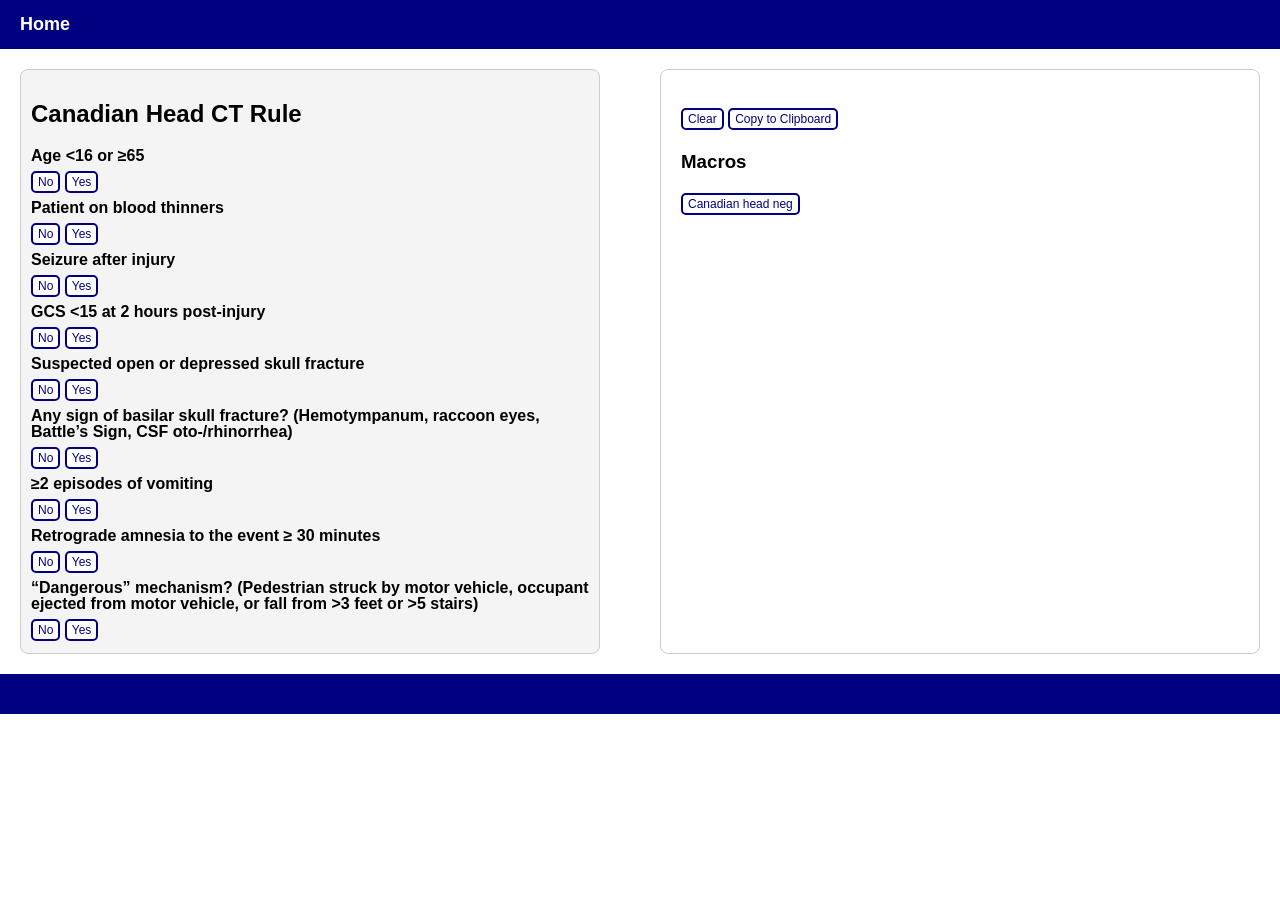
<file: Canadianhead.html>
<!DOCTYPE html>
<html lang="en">
<head>
    <meta charset="UTF-8">
    <meta name="viewport" content="width=device-width, initial-scale=1.0">
    <title>Canadian Head CT Rule</title>
    <link rel="stylesheet" href="styles.css">
</head>
<body>


    <nav>
        <ul>
            <li><a href="index.html#home">Home</a></li>
        </ul>
    </nav>

    <div class="container">
        <!-- Form Section -->
        <div class="form-section">
            <h2>Canadian Head CT Rule</h2>

            <!-- Dynamic Question Container -->
            <div id="canadianHeadQuestionContainer">
                <!-- Criteria Questions -->
                <div class="input-group">
                    <h3>Age &lt;16 or &ge;65  </h3>
                    <button onclick="handleCanadianHeadButtonClick(this, 'age', 'No')">No</button>
                    <button onclick="handleCanadianHeadButtonClick(this, 'age', 'Yes')">Yes</button>
                </div>

                <div class="input-group">
                    <h3>Patient on blood thinners</h3>
                    <button onclick="handleCanadianHeadButtonClick(this, 'bloodThinners', 'No')">No</button>
                    <button onclick="handleCanadianHeadButtonClick(this, 'bloodThinners', 'Yes')">Yes</button>
                </div>

                <div class="input-group">
                    <h3>Seizure after injury</h3>
                    <button onclick="handleCanadianHeadButtonClick(this, 'seizure', 'No')">No</button>
                    <button onclick="handleCanadianHeadButtonClick(this, 'seizure', 'Yes')">Yes</button>
                </div>

                <div class="input-group">
                    <h3>GCS &lt;15 at 2 hours post-injury</h3>
                    <button onclick="handleCanadianHeadButtonClick(this, 'gcs', 'No')">No</button>
                    <button onclick="handleCanadianHeadButtonClick(this, 'gcs', 'Yes')">Yes</button>
                </div>

                <div class="input-group">
                    <h3>Suspected open or depressed skull fracture</h3>
                    <button onclick="handleCanadianHeadButtonClick(this, 'skullFracture', 'No')">No</button>
                    <button onclick="handleCanadianHeadButtonClick(this, 'skullFracture', 'Yes')">Yes</button>
                </div>

                <div class="input-group">
                    <h3>Any sign of basilar skull fracture? (Hemotympanum, raccoon eyes, Battle’s Sign, CSF oto-/rhinorrhea)</h3>
                    <button onclick="handleCanadianHeadButtonClick(this, 'basilarFracture', 'No')">No</button>
                    <button onclick="handleCanadianHeadButtonClick(this, 'basilarFracture', 'Yes')">Yes</button>
                </div>

                <div class="input-group">
                    <h3>&ge;2 episodes of vomiting</h3>
                    <button onclick="handleCanadianHeadButtonClick(this, 'vomiting', 'No')">No</button>
                    <button onclick="handleCanadianHeadButtonClick(this, 'vomiting', 'Yes')">Yes</button>
                </div>

                <div class="input-group">
                    <h3>Retrograde amnesia to the event &ge; 30 minutes</h3>
                    <button onclick="handleCanadianHeadButtonClick(this, 'amnesia', 'No')">No</button>
                    <button onclick="handleCanadianHeadButtonClick(this, 'amnesia', 'Yes')">Yes</button>
                </div>

                <div class="input-group">
                    <h3>“Dangerous” mechanism? (Pedestrian struck by motor vehicle, occupant ejected from motor vehicle, or fall from &gt;3 feet or &gt;5 stairs)</h3>
                    <button onclick="handleCanadianHeadButtonClick(this, 'dangerousMechanism', 'No')">No</button>
                    <button onclick="handleCanadianHeadButtonClick(this, 'dangerousMechanism', 'Yes')">Yes</button>
                </div>
            </div>
        </div>

        <!-- Output Section -->
        <div class="output-section">
            <p id="canadianHeadScoreOutput"></p>
            <button onclick="clearCanadianHeadOutput()">Clear</button>
            <button onclick="copyToClipboard('canadianHeadScoreOutput')">Copy to Clipboard</button>
            
        <!-- Macro Button Section -->
            <div class="macro-section">
                <h3>Macros</h3>
                <button onclick="triggerCanadianHeadMacro()">Canadian head neg</button>
            </div>
        </div>

    </div>

    <footer>
    </footer>

<!-- Include JavaScript file -->
<script src="canadianheadscript.js"></script>
</body>
</html>
</file>
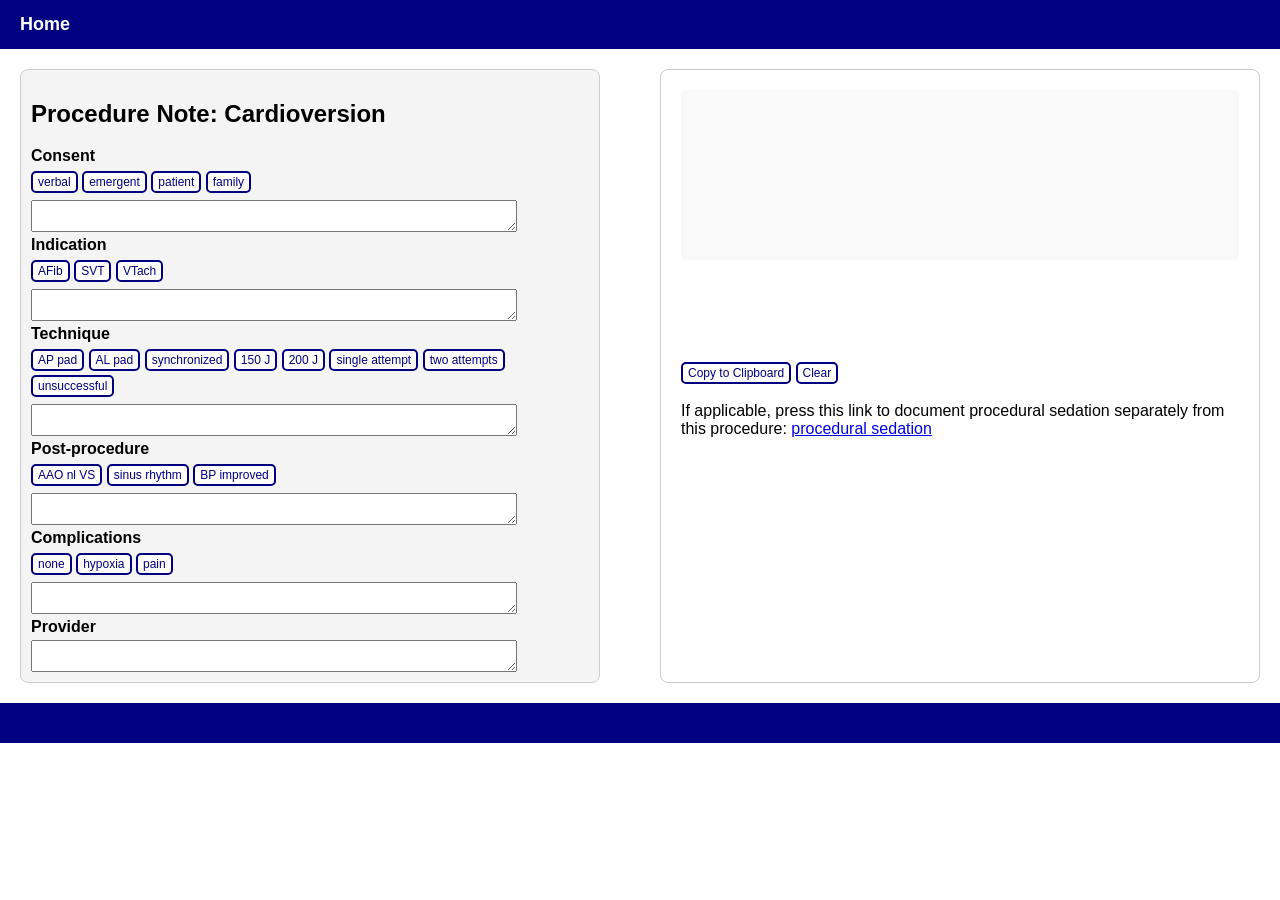
<file: Cardioversion.html>
<!DOCTYPE html>
<html lang="en">
<head>
    <meta charset="UTF-8">
    <meta name="viewport" content="width=device-width, initial-scale=1.0">
    <title>Procedure Note: Cardioversion</title>
    <link rel="stylesheet" href="styles.css">
</head>
<body>

    <nav>
        <ul>
            <li><a href="index.html#home">Home</a></li>
        </ul>
    </nav>
    
    <div class="container">
        <div class="form-section">
            <h2>Procedure Note: Cardioversion</h2>
            
            <!-- Consent Section -->
            <div class="input-group">
                <h3>Consent</h3>
                <button data-section="Consent" onclick="handleButtonClick(this, 'potential benefits and harm as well as alternatives were explained to patient/family. patient/family was given the opportunity to ask questions and patient agrees to proceed with planned procedure')">verbal</button>
                <button data-section="Consent" onclick="handleButtonClick(this, 'due to the emergent nature of the procedure, consent not obtained')">emergent</button>
                <button data-section="Consent" onclick="handleButtonClick(this, 'patient gave informed consent: risks/benefits/alternatives discussed')">patient</button>
                <button data-section="Consent" onclick="handleButtonClick(this, 'due to the emergent nature of the procedure, consent not obtained, family gave informed consent: risks/benefits/alternatives discussed')">family</button>
                <textarea id="ConsentText" placeholder="" onchange="updateRealTimeText('Consent', 'ConsentText')"></textarea>
            </div>

            <!-- Indication Section -->
            <div class="input-group">
                <h3>Indication</h3>
                <button data-section="Indication" onclick="handleButtonClick(this, 'atrial fibrillation')">AFib</button>
                <button data-section="Indication" onclick="handleButtonClick(this, 'supraventricular tachycardia')">SVT</button>
                <button data-section="Indication" onclick="handleButtonClick(this, 'ventricular tachycardia')">VTach</button>
                <textarea id="IndicationText" placeholder="" onchange="updateRealTimeText('Indication', 'IndicationText')"></textarea>
            </div>

            <!-- Technique Section -->
            <div class="input-group">
                <h3>Technique</h3>
                <button data-section="Technique" onclick="handleButtonClick(this, 'anteroposterior pad placement')">AP pad</button>
                <button data-section="Technique" onclick="handleButtonClick(this, 'anterolateral pad placement')">AL pad</button>
                <button data-section="Technique" onclick="handleButtonClick(this, 'synchronized cardioversion')">synchronized</button>
                <button data-section="Technique" onclick="handleButtonClick(this, '150 joules administered')">150 J</button>
                <button data-section="Technique" onclick="handleButtonClick(this, '200 joules administered')">200 J</button>
                <button data-section="Technique" onclick="handleButtonClick(this, 'patient converted to sinus rhythm after a single attempt')">single attempt</button>
                <button data-section="Technique" onclick="handleButtonClick(this, 'two attempts were required to convert to sinus rhythm')">two attempts</button>
                <button data-section="Technique" onclick="handleButtonClick(this, 'despite cardioversion, the patient did not convert to sinus rhythm')">unsuccessful</button>
                <textarea id="TechniqueText" placeholder="" onchange="updateRealTimeText('Technique', 'TechniqueText')"></textarea>
            </div>

            <!-- Post-procedure Section -->
            <div class="input-group">
                <h3>Post-procedure</h3>
                <button data-section="Post-procedure" onclick="handleButtonClick(this, 'patient is awake, alert, oriented and has normal vital signs')">AAO nl VS</button>
                <button data-section="Post-procedure" onclick="handleButtonClick(this, 'patient has maintained sinus rhythm')">sinus rhythm</button>
                <button data-section="Post-procedure" onclick="handleButtonClick(this, 'patient has improved blood pressure following cardioversion')">BP improved</button>
                <textarea id="PostProcedureText" placeholder="" onchange="updateRealTimeText('Post-procedure', 'PostProcedureText')"></textarea>
            </div>

            <!-- Complications Section -->
            <div class="input-group">
                <h3>Complications</h3>
                <button data-section="Complications" onclick="handleButtonClick(this, 'none')">none</button>
                <button data-section="Complications" onclick="handleButtonClick(this, 'the patient experienced hypoxia during procedural sedation')">hypoxia</button>
                <button data-section="Complications" onclick="handleButtonClick(this, 'patient experienced pain during the cardioversion despite analgesia and/or sedation')">pain</button>
                <textarea id="ComplicationsText" placeholder="" onchange="updateRealTimeText('Complications', 'ComplicationsText')"></textarea>
            </div>

            <!-- Provider Section -->
            <div class="input-group">
                <h3>Provider</h3>
                <textarea id="ProviderText" placeholder="" onchange="updateRealTimeText('Provider', 'ProviderText')"></textarea>
            </div>
        </div>

        <!-- Output Section -->
        <div class="output-section">
            <div id="outputArea"></div>
            <button onclick="copyToClipboard()">Copy to Clipboard</button>
            <button onclick="clearOutput()">Clear</button>

            <!-- New Section for Related Notes -->
            <div class="related-procedures">
                <p>If applicable, press this link to document procedural sedation separately from this procedure: 
                    <a href="Proceduralsedation.html">procedural sedation</a>
                </p>
            </div>
        </div>
    </div>

    <footer>
    </footer>

    <script src="cardioversionscript.js"></script>
</body>
</html>
</file>
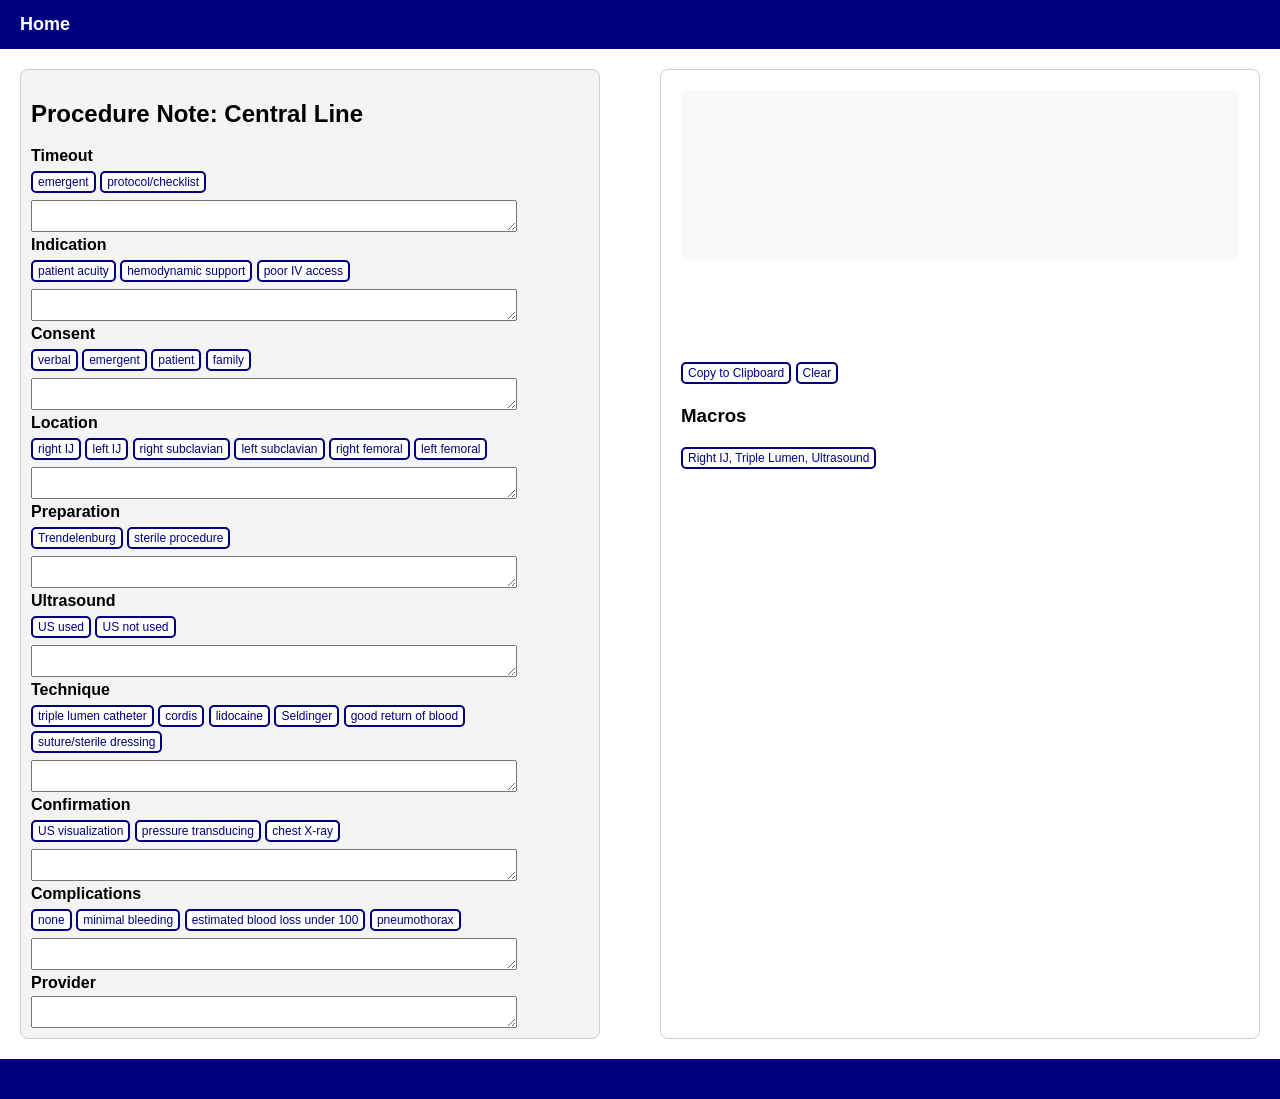
<file: Centralline.html>
<!DOCTYPE html>
<html lang="en">
<head>
    <meta charset="UTF-8">
    <meta name="viewport" content="width=device-width, initial-scale=1.0">
    <title>Central Line</title>
    <link rel="stylesheet" href="styles.css">
</head>
<body>

    <nav>
        <ul>
            <li><a href="index.html#home">Home</a></li>
        </ul>
    </nav>
    
    <div class="container">
        <div class="form-section">
            <h2>Procedure Note: Central Line</h2>
            
            <div class="input-group">
                <h3>Timeout</h3>
                <button data-section="timeout" onclick="handleButtonClick(this, 'A formal timeout was deferred given the emergent nature of the procedure')">emergent</button>
                <button data-section="timeout" onclick="handleButtonClick(this, 'pre-procedure time out was performed and standard protocol/checklist was utilized as permitted by time/acuity.')">protocol/checklist</button>
                <textarea id="timeoutText" placeholder="" onchange="updateRealTimeText('Timeout', 'timeoutText')"></textarea>
                
                <h3>Indication</h3>
                <button data-section="indication" onclick="handleButtonClick(this, 'anticipated need for frequent blood draws and potential pressors/multiple drips')">patient acuity</button>
                <button data-section="indication" onclick="handleButtonClick(this, 'requirement for hemodynamic support with potential vasopressor use')">hemodynamic support</button>
                <button data-section="indication" onclick="handleButtonClick(this, 'poor IV access')">poor IV access</button>
                <textarea id="indicationText" placeholder="" onchange="updateRealTimeText('Indication', 'indicationText')"></textarea>
            
                
                <h3>Consent</h3>
                <button data-section="consent" onclick="handleButtonClick(this, 'potential benefits and harm as well as alternatives were explained to patient/family. Patient/family was given the opportunity to ask questions and patient agrees to proceed with planned procedure')">verbal</button>
                <button data-section="consent" onclick="handleButtonClick(this, 'due to the emergent nature of the procedure, consent not obtained')">emergent</button>
                <button data-section="consent" onclick="handleButtonClick(this, 'patient gave informed consent: risks/benefits/alternatives discussed')">patient</button>
                <button data-section="consent" onclick="handleButtonClick(this, 'family gave informed consent: risks/benefits/alternatives discussed')">family</button>
                <textarea id="consentText" placeholder="" onchange="updateRealTimeText('Consent', 'consentText')"></textarea>
                
                <h3>Location</h3>
                <button data-section="location" onclick="handleButtonClick(this, 'right internal jugular vein')">right IJ</button>
                <button data-section="location" onclick="handleButtonClick(this, 'left internal jugular vein')">left IJ</button>
                <button data-section="location" onclick="handleButtonClick(this, 'right subclavian vein')">right subclavian</button>
                <button data-section="location" onclick="handleButtonClick(this, 'left subclavian vein')">left subclavian</button>
                <button data-section="location" onclick="handleButtonClick(this, 'right femoral vein')">right femoral</button>
                <button data-section="location" onclick="handleButtonClick(this, 'left femoral vein')">left femoral</button>
                <textarea id="locationText" placeholder="" onchange="updateRealTimeText('Location', 'locationText')"></textarea>
                
                <h3>Preparation</h3>
                <button data-section="preparation" onclick="handleButtonClick(this, 'patient was placed in Trendelenburg position')">Trendelenburg</button>
                <button data-section="preparation" onclick="handleButtonClick(this, 'My hands were washed immediately prior to the procedure and I donned sterile gowns and gloves and wore a cap and mask throughout the procedure. The patient was draped with a sterile gown and the procedural area was prepared with chlorhexadine.')">sterile procedure</button>
                <textarea id="preparationText" placeholder="" onchange="updateRealTimeText('Preparation', 'preparationText')"></textarea>
                
                <h3>Ultrasound</h3>
                <button data-section="ultrasound" onclick="handleButtonClick(this, 'Dynamic ultrasound was used to visualize the vessel and help guide needle placement')">US used</button>
                <button data-section="ultrasound" onclick="handleButtonClick(this, 'Anatomic landmarks were used to identify the appropriate position for needle insertion and appropriate venous bloodflow was confirmed prior to dilation.')">US not used</button>
                <textarea id="ultrasoundText" placeholder="" onchange="updateRealTimeText('Ultrasound', 'ultrasoundText')"></textarea>
                
                <h3>Technique</h3>
                <button data-section="technique" onclick="handleButtonClick(this, 'a triple lumen catheter was used')">triple lumen catheter</button>
                <button data-section="technique" onclick="handleButtonClick(this, 'a cordis catheter was used')">cordis</button>
                <button data-section="technique" onclick="handleButtonClick(this, 'Lidocaine was used to anesthetize the overlying skin')">lidocaine</button>
                <button data-section="technique" onclick="handleButtonClick(this, 'A needle was introduced into the vessel and good bloodflow was confirmed with aspiration. A wire was then introduced into the vessel followed by a scalpel incision and dilation of the vessel. The catheter was then introduced into the vessel over the wire and the wire was removed ')">Seldinger</button>
                <button data-section="technique" onclick="handleButtonClick(this, 'Good return of blood was noted from all ports following removal of the wire')">good return of blood</button>
                <button data-section="technique" onclick="handleButtonClick(this, 'The catheter was secured with a suture. A biopatch and/orsterile dressing was placed over the catheter')">suture/sterile dressing</button>
                <textarea id="techniqueText" placeholder="" onchange="updateRealTimeText('Technique', 'techniqueText')"></textarea>
                
                <h3>Confirmation</h3>
                <button data-section="confirmation" onclick="handleButtonClick(this, 'The wire was visualized in the vessel dynamically on ultrasound')">US visualization</button>
                <button data-section="confirmation" onclick="handleButtonClick(this, 'Venous bloodflow was confirmed on pressure transducing')">pressure transducing</button>
                <button data-section="confirmation" onclick="handleButtonClick(this, 'a chest XRay was ordered and interpreted showing correct catheter placement')">chest X-ray</button>
                <textarea id="confirmationText" placeholder="" onchange="updateRealTimeText('Confirmation', 'confirmationText')"></textarea>
                
                <h3>Complications</h3>
                <button data-section="complications" onclick="handleButtonClick(this, 'no complications during the procedure')">none</button>
                <button data-section="complications" onclick="handleButtonClick(this, 'minimal bleeding during the procedure')">minimal bleeding</button>
                <button data-section="complications" onclick="handleButtonClick(this, 'EBL was less than 100 cc')">estimated blood loss under 100</button>
                <button data-section="complications" onclick="handleButtonClick(this, 'a pneumothorax was noted on follow-up XRay')">pneumothorax</button>
                <textarea id="complicationsText" placeholder="" onchange="updateRealTimeText('Complications', 'complicationsText')"></textarea>
                
                <h3>Provider</h3>
                <textarea id="providerText" placeholder="" onchange="updateRealTimeText('Provider', 'providerText')"></textarea>
                
                <div id="additionalProcedureNote"></div>
            </div>
        </div>

        <div class="output-section">
            <div id="outputArea"></div>
            <button onclick="copyToClipboard()">Copy to Clipboard</button>
            <button onclick="clearOutput()">Clear</button>
            
            <!-- Macro Buttons Section -->
            <div class="macro-section">
                <h3>Macros</h3>
                <button onclick="triggerMacro(['timeout-emergent', 'indication-patient acuity', 'consent-emergent', 'location-right IJ', 'preparation-Trendelenburg', 'preparation-sterile procedure', 'ultrasound-US used', 'technique-triple lumen catheter', 'technique-lidocaine',  'technique-Seldinger',  'technique-good return of blood', 'technique-suture/sterile dressing', 'confirmation-US visualization', 'confirmation-chest X-ray', 'complications-none'], this)">Right IJ, Triple Lumen, Ultrasound</button>
                <!-- Add more macros as needed -->
            </div>
        </div>
    </div>

    <footer>
    </footer>

<script src="centrallinescript.js"></script>
</body>
</html>
</file>
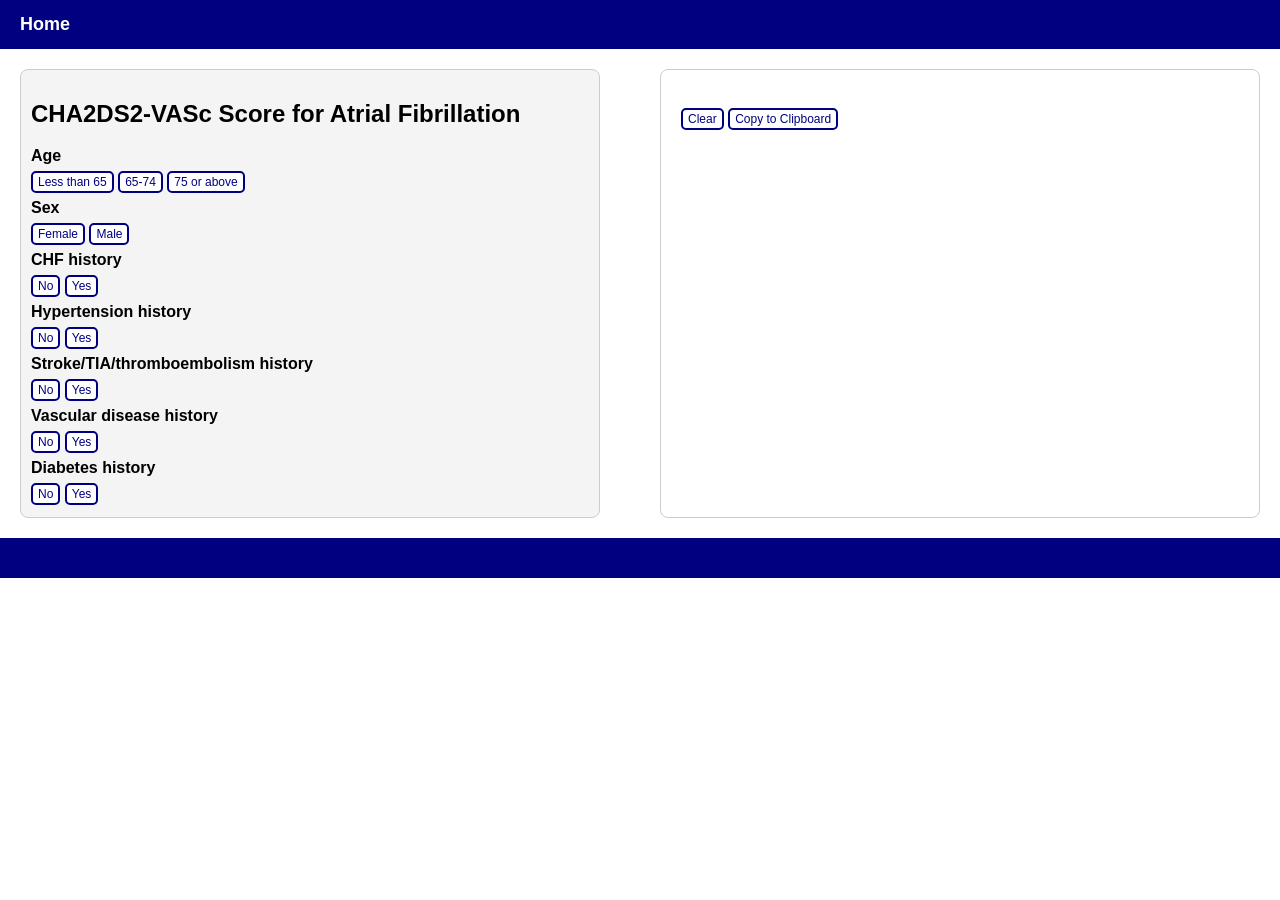
<file: CHA2DS2VASC.html>
<!DOCTYPE html>
<html lang="en">
<head>
    <meta charset="UTF-8">
    <meta name="viewport" content="width=device-width, initial-scale=1.0">
    <title>CHA2DS2-VASc Score for AFib</title>
    <link rel="stylesheet" href="styles.css">
</head>
<body>

    <nav>
        <ul>
            <li><a href="index.html#home">Home</a></li>
        </ul>
    </nav>

    <div class="container">
        <!-- Form Section -->
        <div class="form-section">
            <h2>CHA2DS2-VASc Score for Atrial Fibrillation</h2>

            <!-- Age Section -->
            <div class="input-group">
                <h3>Age</h3>
                <button onclick="handleButtonClick(this, 'Age', '<65', 0)">Less than 65</button>
                <button onclick="handleButtonClick(this, 'Age', '65-74', 1)">65-74</button>
                <button onclick="handleButtonClick(this, 'Age', '≥75', 2)">75 or above</button>
            </div>

            <!-- Sex Section -->
            <div class="input-group">
                <h3>Sex</h3>
                <button onclick="handleButtonClick(this, 'Sex', 'Female', 1)">Female</button>
                <button onclick="handleButtonClick(this, 'Sex', 'Male', 0)">Male</button>
            </div>

            <!-- CHF History Section -->
            <div class="input-group">
                <h3>CHF history</h3>
                <button onclick="handleButtonClick(this, 'CHF history', 'No', 0)">No</button>
                <button onclick="handleButtonClick(this, 'CHF history', 'Yes', 1)">Yes</button>
            </div>

            <!-- Hypertension History Section -->
            <div class="input-group">
                <h3>Hypertension history</h3>
                <button onclick="handleButtonClick(this, 'Hypertension history', 'No', 0)">No</button>
                <button onclick="handleButtonClick(this, 'Hypertension history', 'Yes', 1)">Yes</button>
            </div>

            <!-- Stroke/TIA/Thromboembolism History Section -->
            <div class="input-group">
                <h3>Stroke/TIA/thromboembolism history</h3>
                <button onclick="handleButtonClick(this, 'Stroke/TIA history', 'No', 0)">No</button>
                <button onclick="handleButtonClick(this, 'Stroke/TIA history', 'Yes', 2)">Yes</button>
            </div>

            <!-- Vascular Disease History Section -->
            <div class="input-group">
                <h3>Vascular disease history</h3>
                <button onclick="handleButtonClick(this, 'Vascular disease history', 'No', 0)">No</button>
                <button onclick="handleButtonClick(this, 'Vascular disease history', 'Yes', 1)">Yes</button>
            </div>

            <!-- Diabetes History Section -->
            <div class="input-group">
                <h3>Diabetes history</h3>
                <button onclick="handleButtonClick(this, 'Diabetes history', 'No', 0)">No</button>
                <button onclick="handleButtonClick(this, 'Diabetes history', 'Yes', 1)">Yes</button>
            </div>

        </div>

        <!-- Output Section -->
        <div class="output-section">
            <p id="cha2ds2VascScoreOutput"></p>
            <button onclick="clearOutput()">Clear</button>
            <button onclick="copyToClipboard()">Copy to Clipboard</button>
        </div>
    </div>

    <footer>
    </footer>

    <script src="cha2ds2vasc.js"></script>
</body>
</html>
</file>
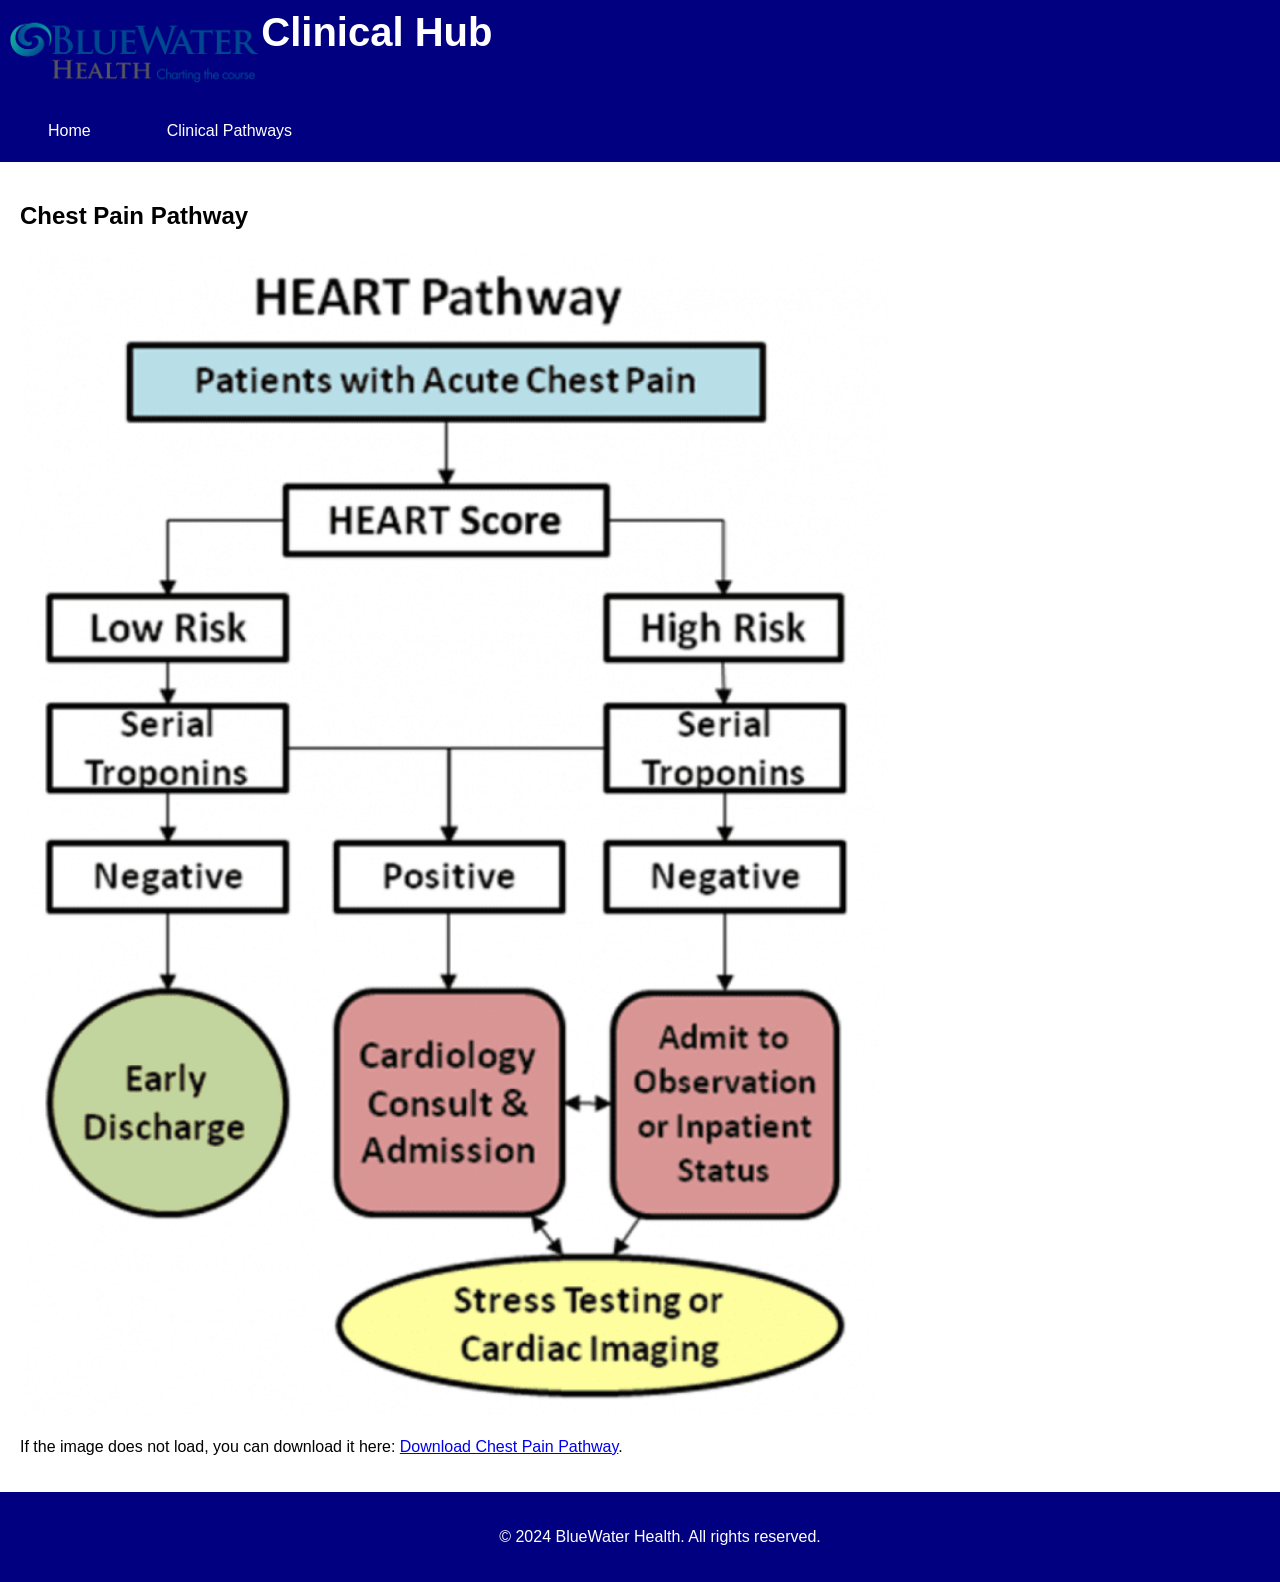
<file: chestpainpathway.html>
<!DOCTYPE html>
<html lang="en">
<head>
    <meta charset="UTF-8">
    <meta name="viewport" content="width=device-width, initial-scale=1.0">
    <title>Chest Pain Pathway</title>
    <link rel="stylesheet" href="indexstyle.css">
</head>
<body>

    <header>
        <img src="logo.png" alt="BlueWater Health Logo" id="header-logo">
        <h1>Clinical Hub</h1>
    </header>

    <nav>
        <ul>
            <li><a href="index.html#home">Home</a></li>
            <li><a href="clinicalpathways.html">Clinical Pathways</a></li>
        </ul>
    </nav>

    <main>
        <section id="chestpainpathway">
            <h2>Chest Pain Pathway</h2>

            <!-- Display the chest pain pathway image -->
            <img src="chestpain.png" alt="Chest Pain Pathway" style="width:70%; max-width:1000px;">

            <p>If the image does not load, you can download it here: <a href="chestpain.png">Download Chest Pain Pathway</a>.</p>
        </section>
    </main>

    <footer>
        <p>&copy; 2024 BlueWater Health. All rights reserved.</p>
    </footer>

</body>
</html>
</file>
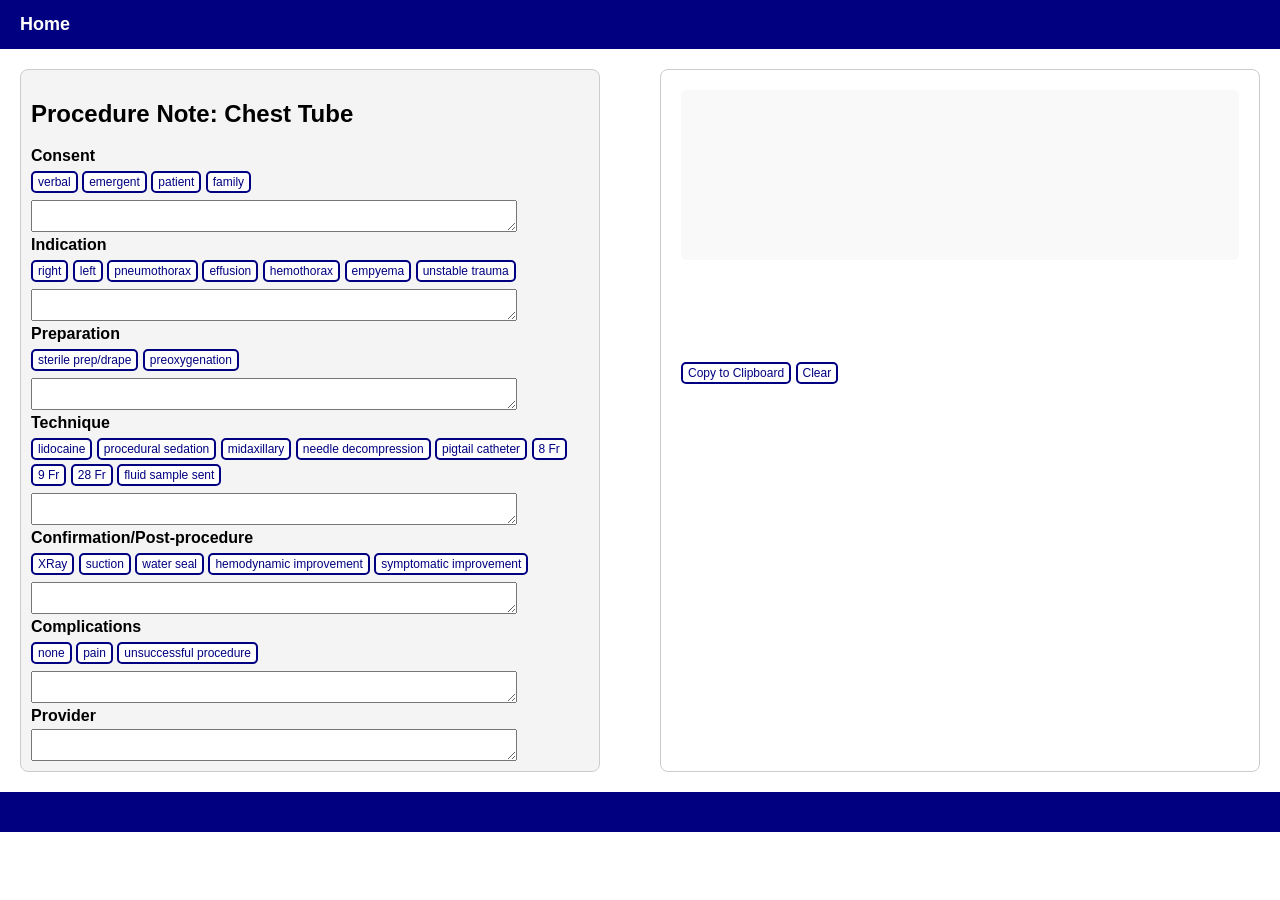
<file: Chesttube.html>
<!DOCTYPE html>
<html lang="en">
<head>
    <meta charset="UTF-8">
    <meta name="viewport" content="width=device-width, initial-scale=1.0">
    <title>Procedure Note: Chest Tube</title>
    <link rel="stylesheet" href="styles.css">
</head>
<body>

    <nav>
        <ul>
            <li><a href="index.html#home">Home</a></li>
        </ul>
    </nav>
    
    <div class="container">
        <div class="form-section">
            <h2>Procedure Note: Chest Tube</h2>
            
            <!-- Consent Section -->
            <div class="input-group">
                <h3>Consent</h3>
                <button data-section="Consent" onclick="handleButtonClick(this, 'potential benefits and harm as well as alternatives were explained to patient/family. patient/family is given the opportunity to ask questions and patient agrees to proceed with planned procedure')">verbal</button>
                <button data-section="Consent" onclick="handleButtonClick(this, 'due to the emergent nature of the procedure, consent not obtained')">emergent</button>
                <button data-section="Consent" onclick="handleButtonClick(this, 'due to the emergent nature of the procedure, consent not obtained, patient gave informed consent: risks/benefits/alternatives discussed')">patient</button>
                <button data-section="Consent" onclick="handleButtonClick(this, 'due to the emergent nature of the procedure, consent not obtained, family gave informed consent: risks/benefits/alternatives discussed')">family</button>
                <textarea id="ConsentText" placeholder="" onchange="updateRealTimeText('Consent', 'ConsentText')"></textarea>
            </div>

            <!-- Indication Section -->
            <div class="input-group">
                <h3>Indication</h3>
                <button data-section="Indication" onclick="handleButtonClick(this, 'right sided')">right</button>
                <button data-section="Indication" onclick="handleButtonClick(this, 'left sided')">left</button>
                <button data-section="Indication" onclick="handleButtonClick(this, 'pneumothorax')">pneumothorax</button>
                <button data-section="Indication" onclick="handleButtonClick(this, 'effusion')">effusion</button>
                <button data-section="Indication" onclick="handleButtonClick(this, 'hemothorax')">hemothorax</button>
                <button data-section="Indication" onclick="handleButtonClick(this, 'empyema')">empyema</button>
                <button data-section="Indication" onclick="handleButtonClick(this, 'unstable trauma patient')">unstable trauma</button>
                <textarea id="IndicationText" placeholder="" onchange="updateRealTimeText('Indication', 'IndicationText')"></textarea>
            </div>

            <!-- Preparation Section -->
            <div class="input-group">
                <h3>Preparation</h3>
                <button data-section="Preparation" onclick="handleButtonClick(this, 'the patient is prepared with proper sterile technique and I used sterile gloves/mask throughout the procedure')">sterile prep/drape</button>
                <button data-section="Preparation" onclick="handleButtonClick(this, 'the patient was preoxygenated prior to the chest tube placement')">preoxygenation</button>
                <textarea id="PreparationText" placeholder="" onchange="updateRealTimeText('Preparation', 'PreparationText')"></textarea>
            </div>

            <!-- Technique Section -->
            <div class="input-group">
                <h3>Technique</h3>
                <button data-section="Technique" onclick="handleButtonClick(this, 'the procedural area is anesthetized with lidocaine prior to the procedure')">lidocaine</button>
                <button data-section="Technique" onclick="handleButtonClick(this, 'please see the procedural sedation note for details regarding the procedural sedation')">procedural sedation</button>
                <button data-section="Technique" onclick="handleButtonClick(this, 'the tube was placed in the midaxillary line')">midaxillary</button>
                <button data-section="Technique" onclick="handleButtonClick(this, 'a large bore needle was placed to decompress the patient’s chest')">needle decompression</button>
                <button data-section="Technique" onclick="handleButtonClick(this, 'a single lumen, pigtail catheter was placed')">pigtail catheter</button>
                <button data-section="Technique" onclick="handleButtonClick(this, 'a single lumen, 8 Fr chest tube was placed')">8 Fr</button>
                <button data-section="Technique" onclick="handleButtonClick(this, 'a single lumen, 9 Fr chest tube was placed')">9 Fr</button>
                <button data-section="Technique" onclick="handleButtonClick(this, 'a single lumen, 28 Fr chest tube was placed')">28 Fr</button>
                <button data-section="Technique" onclick="handleButtonClick(this, 'a sample of pleural fluid was sent for laboratory evaluation')">fluid sample sent</button>
                <textarea id="TechniqueText" placeholder="" onchange="updateRealTimeText('Technique', 'TechniqueText')"></textarea>
            </div>

            <!-- Confirmation/Post-procedure Section -->
            <div class="input-group">
                <h3>Confirmation/Post-procedure</h3>
                <button data-section="Confirmation" onclick="handleButtonClick(this, 'an X-ray was ordered that demonstrated correct chest tube placement on my independent interpretation')">XRay</button>
                <button data-section="Confirmation" onclick="handleButtonClick(this, 'the chest tube was placed on low-continuous wall suction')">suction</button>
                <button data-section="Confirmation" onclick="handleButtonClick(this, 'the chest tube was placed to a water seal with inspiratory/expiratory variation noted')">water seal</button>
                <button data-section="Confirmation" onclick="handleButtonClick(this, 'the patient had notably improved vital signs following the placement of the chest tube')">hemodynamic improvement</button>
                <button data-section="Confirmation" onclick="handleButtonClick(this, 'the patient had improved symptoms following the placement of the chest tube')">symptomatic improvement</button>
                <textarea id="ConfirmationText" placeholder="" onchange="updateRealTimeText('Confirmation', 'ConfirmationText')"></textarea>
            </div>

            <!-- Complications Section -->
            <div class="input-group">
                <h3>Complications</h3>
                <button data-section="Complications" onclick="handleButtonClick(this, 'none')">none</button>
                <button data-section="Complications" onclick="handleButtonClick(this, 'the patient experienced pain despite anesthetic application and/or procedural sedation')">pain</button>
                <button data-section="Complications" onclick="handleButtonClick(this, 'the chest tube was not able to be correctly positioned in the pleural space')">unsuccessful procedure</button>
                <textarea id="ComplicationsText" placeholder="" onchange="updateRealTimeText('Complications', 'ComplicationsText')"></textarea>
            </div>

            <!-- Provider Section -->
            <div class="input-group">
                <h3>Provider</h3>
                <textarea id="ProviderText" placeholder="" onchange="updateRealTimeText('Provider', 'ProviderText')"></textarea>
            </div>
        </div>

        <!-- Output Section -->
        <div class="output-section">
            <div id="outputArea"></div>
            <button onclick="copyToClipboard()">Copy to Clipboard</button>
            <button onclick="clearOutput()">Clear</button>
        </div>
    </div>

    <footer>
    </footer>

    <script src="chesttubescript.js"></script>
</body>
</html>
</file>
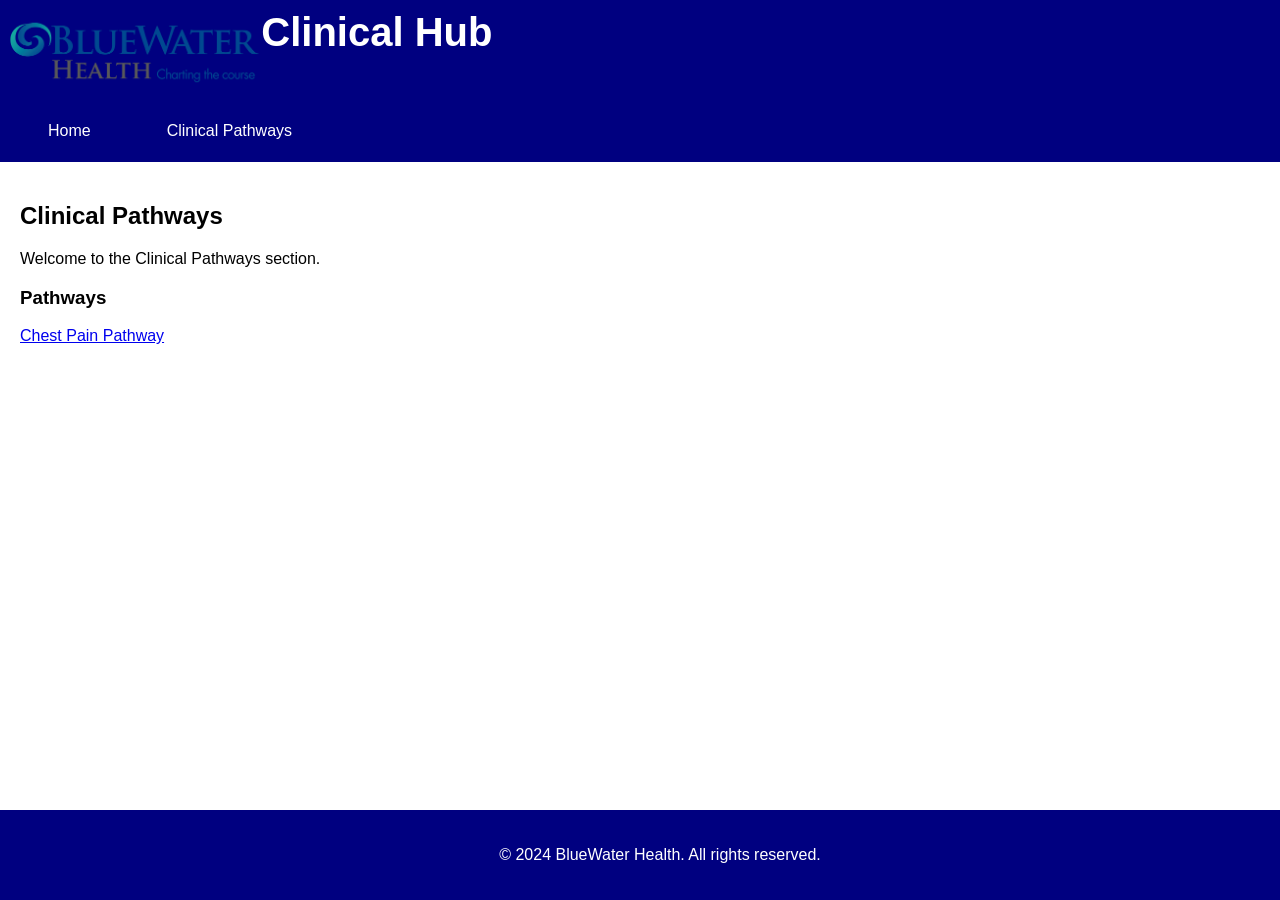
<file: clinicalpathways.html>
<!DOCTYPE html>
<html lang="en">
<head>
    <meta charset="UTF-8">
    <meta name="viewport" content="width=device-width, initial-scale=1.0">
    <title>Clinical Pathways</title>
    <link rel="stylesheet" href="indexstyle.css">
</head>
<body>

    <header>
        <img src="logo.png" alt="BlueWater Health Logo" id="header-logo">
        <h1>Clinical Hub</h1>
    </header>

    <nav>
        <ul>
            <li><a href="index.html#home">Home</a></li>
            <li><a href="clinicalpathways.html">Clinical Pathways</a></li>
        </ul>
    </nav>

    <main>
        <section id="pathways">
            <h2>Clinical Pathways</h2>
            <p>Welcome to the Clinical Pathways section.</p>

            <!-- Add link to Chest Pain Pathway -->
            <h3>Pathways</h3>
            <ul>
                <li><a href="chestpainpathway.html">Chest Pain Pathway</a></li> <!-- New Link -->
            </ul>
        </section>
    </main>

    <footer>
        <p>&copy; 2024 BlueWater Health. All rights reserved.</p>
    </footer>

</body>
</html>
</file>
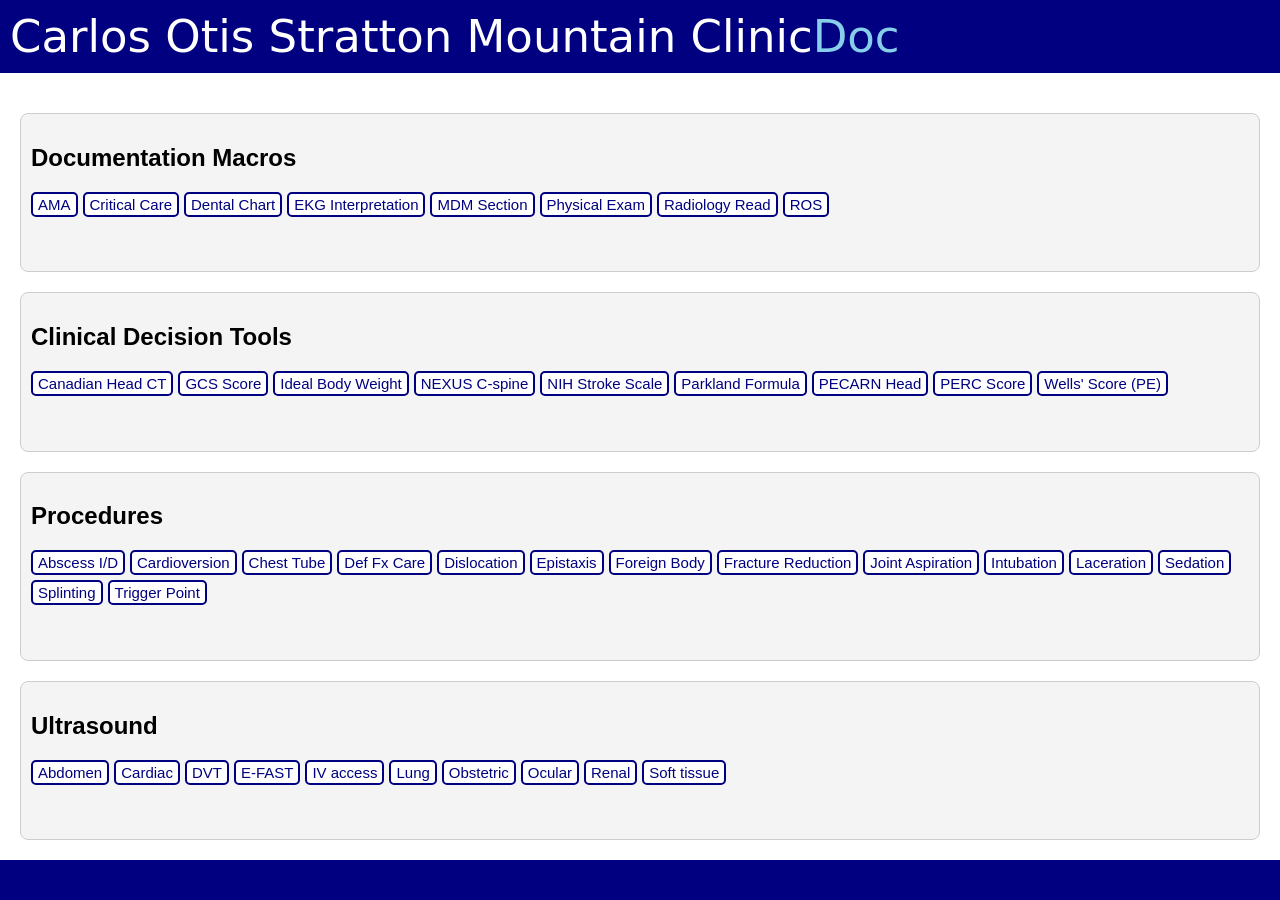
<file: cosmindex.html>
<!DOCTYPE html>
<html lang="en">

<head>
    <meta charset="UTF-8">
    <meta name="viewport" content="width=device-width, initial-scale=1.0">
    <title>Carlos Otis Clinic Doc Home</title>
    <link rel="icon" href="favicon.ico" type="image/x-icon">
    <link rel="stylesheet" href="indexstyle.css">
</head>

<body>

    <header>
        <span class="white-text">Carlos Otis Stratton Mountain Clinic</span> 
        <span class="blue-text">Doc</span>
    </header>

    <main>
        <section id="home">
        </section>
        
         <!-- Documentation Macros-->
        <section id="documentation-macros">
            <h2>Documentation Macros</h2>
            <ul>
                <li><a href="AMA.html">AMA</a></li>
                <li><a href="Criticalcare.html">Critical Care</a></li>
                <li><a href="Toothchart.html">Dental Chart</a></li>
                <li><a href="EKG.html">EKG Interpretation</a></li>
                <li><a href="MDM.html">MDM Section</a></li>
                <li><a href="Exam.html">Physical Exam</a></li>
                <li><a href="radiologyread.html">Radiology Read</a></li>
                <li><a href="ROS.html">ROS</a></li>
            </ul>
        </section>
        
        <!-- Clinical Decision Tools Section -->
        <section id="decision-tools">
            <h2>Clinical Decision Tools</h2>
            <ul>
                <li><a href="Canadianhead.html">Canadian Head CT</a></li>
                <li><a href="GCS.html">GCS Score</a></li>
                <li><a href="IBW.html">Ideal Body Weight</a></li>
                <li><a href="NEXUS.html">NEXUS C-spine</a></li>
                <li><a href="NIHSS.html">NIH Stroke Scale</a></li>
                <li><a href="Parkland.html">Parkland Formula</a></li>
                <li><a href="PECARNhead.html">PECARN Head</a></li>
                <li><a href="PERCscore.html">PERC Score</a></li>
                <li><a href="Wellsscore.html">Wells' Score (PE)</a></li>
            </ul>
        </section>

        <!-- Procedures Section -->
        <section id="procedures">
            <h2>Procedures</h2>
            <ul>
                <li><a href="Abscess.html">Abscess I/D</a></li>
                <li><a href="Cardioversion.html">Cardioversion</a></li>
                <li><a href="Chesttube.html">Chest Tube</a></li>
                <li><a href="definitivefracture.html">Def Fx Care</a></li>
                <li><a href="Dislocation.html">Dislocation</a></li>
                <li><a href="Epistaxis.html">Epistaxis</a></li>
                <li><a href="Foreignbody.html">Foreign Body</a></li>
                <li><a href="reduction.html">Fracture Reduction</a></li>
                <li><a href="joint.html">Joint Aspiration</a></li>
                <li><a href="Intubation.html">Intubation</a></li>
                <li><a href="Laceration.html">Laceration</a></li>
                <li><a href="Proceduralsedation.html">Sedation</a></li>
                <li><a href="Splinting.html">Splinting</a></li>
                <li><a href="Triggerpoint.html">Trigger Point</a></li>       
            </ul>
        </section>
        
        <!-- POCUS Section -->
        <section id="pocus">
            <h2>Ultrasound</h2>
            <ul>
                <li><a href="POCUSAbdomen.html">Abdomen</a></li>
                <li><a href="POCUSCardiac.html">Cardiac</a></li>
                <li><a href="POCUSDVT.html">DVT</a></li>
                <li><a href="POCUSFast.html">E-FAST</a></li>
                <li><a href="POCUSIVaccess.html">IV access</a></li>
                <li><a href="POCUSLung.html">Lung</a></li>
                <li><a href="POCUSObstetric.html">Obstetric</a></li>
                <li><a href="POCUSOcular.html">Ocular</a></li>
                <li><a href="POCUSRenal.html">Renal</a></li>
                <li><a href="POCUSSoft_tissue.html">Soft tissue</a></li>
            </ul>
        </section>

    </main>

   <footer>
    </footer>
</body>

</html>
</file>
<file: indexstyle.css>
/* General Styles */
body {
    font-family: Arial, sans-serif;
    margin: 0;
    padding: 0;
    display: flex;
    flex-direction: column;
    min-height: 100vh;
    position: relative;
}

/* Header */
header {
    background-color: navy;
    color: white;
    padding: 10px;
    display: flex;
    align-items: left;
    font-size: 45px;
    font-family: "Fredoka", system-ui, sans-serif;
}

.white-text {
    color: white;
}

.blue-text {
    color: skyblue;
}

/* Image in Header */
#header-logo {
    height: 80px; /* Adjust the size of the logo */
    margin-left: 0; /* Space between the logo and the title (if needed) */
}

/* Title Text */
header h1 {
    margin: 0;
    text-align: left; /* Align the title text to the left */
    font-family: sans-serif;
    flex-grow: 1; /* Allows the title to take up remaining space */
    margin-right: 100px; /* Move the title 100px from the right */
    font-size: 40px;
}

/* Navigation */
nav ul {
    list-style-type: none;
    padding: 0;
    margin: 0;
    background-color: navy;
    overflow: hidden;
    display: flex;
}

nav ul li {
    display: inline;
    color: navy;
    margin-left: 20px;
    padding: 8px
}

nav ul li a {
    display: block;
    color: white;
    text-align: center;
    padding: 14px 20px;
    text-decoration: none;
}

nav ul li a:hover {
    background-color: navy;
}

/* Main Content Layout */
main {
    padding: 20px;
    flex-grow: 1;
    display: flex;
    flex-direction: column;
    margin-bottom: 0;
    gap: 20px;
}

/* Home Section */
#home {
    width: 100%;
    text-align: left;
    font-size: 18px
}

/* Content Sections Container */
.content-sections {
    display: flex;
    justify-content: space-between;
    gap: 20px;
    flex-wrap: wrap; /* Allows wrapping on smaller screens */
}

/* Documentaion Macros, Clinical Decision Tools, Procedures, and Pocus Sections */
#documentation-macros,
#decision-tools,
#procedures,
#pocus {
    background-color: #f4f4f4;
    padding: 10px;
    border: 1px solid #ccc;
    border-radius: 8px;
    flex: 1;
    min-width: 200px; /* Ensures minimum width on smaller screens */
}

/* Remove bullets and set list to flex */
#documentation-macros ul,
#decision-tools ul,
#procedures ul,
#pocus ul {
    list-style-type: none; /* Removes bullets */
    padding-left: 0; /* Removes any left padding */
    margin: 0; /* Removes margin */
    display: flex; /* Use flexbox for list items */
    flex-wrap: wrap; /* Allows wrapping of items to new rows */
    gap: 5px; /* Adds space between items */
}

/* Remove bullets from Clinical Pathways list */
#pathways ul {
    list-style-type: none;
    padding-left: 0; /* Removes any left padding */
}

/* List items styling */
#decision-tools ul li,
#procedures ul li,
#pocus ul li {
    margin-bottom: 0; /* No margin between list items */
}

/* Link Styles for Documentation Macros, Decision Tools, Procedures, and Pocus Sections */
#documentation-macros ul li a,
#decision-tools ul li a,
#procedures ul li a,
#pocus ul li a {
    display: block;
    background-color: white;
    color: navy;
    border: 2px solid navy;
    padding: 2px 5px; /* Reduced padding for a smaller button size */
    margin: 0; /* No extra margin between buttons */
    text-align: center;
    text-decoration: none;
    border-radius: 5px;
    transition: background-color 0.3s, color 0.3s;
    font-size: 15px;
    max-width: 140px; /* Set a max-width for the buttons */
}

/* Hover effect for the links */
#documentation-macros ul li a:hover,
#decision-tools ul li a:hover,
#procedures ul li a:hover,
#pocus ul li a:hover {
    background-color: navy;
    color: white;
}

/* Contact Section */
#contact {
    width: auto;
    margin-top: 20px;
    text-align: left;
}

/* Footer */
footer {
    background-color: navy;
    color: white;
    text-align: center;
    padding: 20px;
    width: 100%;
    position: relative;
    bottom: 0;
}

/* Form Section */
.form-section {
    background-color: #f4f4f4;
    padding: 10px; /* Reduced padding for a more compact layout */
    border: 1px solid #ccc;
    border-radius: 8px;
    width: 45%;
}

.input-group h3 {
    margin: 5px 0; /* Reduced space above and below h3 */
    line-height: 1.0; /* Tighter line height */
    font-size: 14px;
}

/* Button Styles */
button {
    background-color: white;
    color: navy;
    border: 2px solid navy;
    padding: 2px 5px; /* Smaller padding for buttons */
    margin: 2px 0; /* Reduced space between buttons */
    cursor: pointer;
    border-radius: 5px;
    transition: background-color 0.3s, color 0.3s;
    font-size: 12px; /* Slightly smaller font size */
}

/* Pressed button style */
button.pressed {
    background-color: navy;
    color: white;
}

textarea {
    display: block; /* Forces the textarea to occupy a full line */
    width: 85%;
    margin-top: 5px; /* Reduced space above textarea */
    padding: 5px; /* Reduced padding inside textarea */
    font-size: 12px;
    resize: vertical; /* Allows users to resize the textarea vertically */
    height: 20px; /* Adjusted height for a more compact layout */
    font-family: Arial, sans-serif;
    line-height: 1.2; /* Tighter line height */
}

button + textarea {
    margin-top: 5px; /* Ensures there's minimal space between the last button and the textarea */
}

button:hover {
    background-color: #0056b3;
}

/* Output Section */
.output-section {
    background-color: #fff;
    padding: 20px;
    border: 1px solid #ccc;
    border-radius: 8px;
    width: 45%;
}

#outputArea {
    background-color: #f9f9f9;
    padding: 10px;
    border-radius: 5px;
    min-height: 150px;
    margin-bottom: 100px;
}

.title-header {
    display: flex;
    align-items: center;
    gap: 10px;          /* space between logo and text */
    padding: 10px;
}

.header-icon {
    height: 30px;          /* small, subtle */
    width: auto;
    margin-left: 0px;
    margin-right: 0px;
    opacity: 1.0;
}

.title-header {
    display: flex;
    align-items: baseline; /* aligns text nicely */
    gap: 12px;
    padding: 10px;
    background-color: navy;
}

.site-title {
    font-size: 38px;
    font-family: "Fredoka", system-ui, sans-serif;
}

.tagline {
    font-size: 26px;
    color: white;
    font-family: "Pacifico", cursive;
    opacity: 0.9;
    white-space: nowrap;
}
</file>
<file: styles.css>
/* General Styles */
body {
    font-family: Arial, sans-serif;
    margin: 0;
    padding: 0;
    display: flex;
    flex-direction: column;
    min-height: 100vh;
    position: relative;
}

/* Header */
header {
    background-color: white;
    color: navy;
    padding: 10px;
    display: flex;
    justify-content: space-between; /* Space between the logo and the title */
    align-items: center; /* Align items vertically in the center */
}

/* Image in Header */
#header-logo {
    height: 80px; /* Adjust the size of the logo */
    margin-left: 0; /* Space between the logo and the title (if needed) */
}

/* Title Text */
header h1 {
    margin: 0;
    text-align: left; /* Align the title text to the left */
    font-family: 'Charter', serif; /* Set the font to Charter */
    font-style: italic; /* Make the font italic */
    flex-grow: 1; /* Allows the title to take up remaining space */
    margin-right: 100px; /* Move the title 100px from the right */
}

/* Navigation */
nav ul {
    list-style-type: none;
    padding: 0;
    margin: 0;
    background-color: navy;
    overflow: hidden;
}

nav ul li {
    float: left;
    display: inline;
}

nav ul li a {
    display: block;
    color: white;
    text-align: center;
    padding: 14px 20px;
    text-decoration: none;
    font-weight: bold;
    font-size: 18px;
}

nav ul li a:hover {
    background-color: #111;
}

/* Main Content Layout */
main {
    padding: 20px;
    flex-grow: 1;
    position: relative;
    display: flex;
    flex-direction: column;
    justify-content: flex-start;
    margin-bottom: 0;
}

/* Home Section */
#home {
    margin-right: 500px; /* Reserve space on the right for Procedures */
}

/* Clinical Decision Tools Section */
#decision-tools {
    position: absolute;
    top: 20px; /* Align with Procedures */
    right: 400px; /* Adjusted right offset for even spacing */
    width: 250px;
    text-align: left;
}

/* Remove bullets from Decision Tools list */
#decision-tools ul {
    list-style-type: none; /* Removes bullets */
    padding-left: 0; /* Removes any left padding */
}

#decision-tools ul li {
    margin-bottom: 2px; /* Reduced space between the buttons */
}

/* Link Styles for Decision Tools Section */
#decision-tools ul li a {
    display: block;
    background-color: white;
    color: navy;
    border: 2px solid navy;
    padding: 2px 5px; /* Reduced padding for a smaller button size */
    margin: 2px 0; /* Space between each link to match Procedures */
    text-align: center;
    text-decoration: none;
    border-radius: 5px;
    transition: background-color 0.3s, color 0.3s;
    font-size: 14px;
    max-width: 120px; /* Set a max-width for the buttons */
}

/* Hover effect for the Decision Tools links */
#decision-tools ul li a:hover {
    background-color: navy;
    color: white;
}

/* Procedures Column */
#procedures {
    position: absolute;
    top: 48px; /* Aligns with Clinical Decision Tools */
    right: 250px; /* Matches the right offset of Decision Tools */
    width: 150px;
    text-align: left;
}

/* Remove bullets from Procedures list */
#procedures ul {
    list-style-type: none; /* Removes bullets */
    padding-left: 0; /* Removes any left padding */
}

/* Link Styles for Procedures Section */
#procedures ul li a {
    display: block;
    background-color: white;
    color: navy;
    border: 2px solid navy;
    padding: 2px 5px; /* Reduced padding for a smaller button size */
    margin: 2px 0; /* Space between each link */
    text-align: center;
    text-decoration: none;
    border-radius: 5px;
    transition: background-color 0.3s, color 0.3s;
    font-size: 14px;
    max-width: 120px; /* Set a max-width for the buttons */
}

/* Hover effect for the Procedures links */
#procedures ul li a:hover {
    background-color: navy;
    color: white;
}

/* Contact Section */
#contact {
    position: absolute;
    bottom: 20px;
    left: 20px;
    width: auto;
}

/* Footer */
footer {
    background-color: navy;
    color: white;
    text-align: center;
    padding: 20px;
    width: 100%;
}

/* INPUT/OUTPUT PROCEDURE STYLES */

/* Container for Form and Output */
.container {
    display: flex;
    justify-content: space-between;
    margin: 20px;
    gap: 20px;
}

/* Form Section */
.form-section {
    background-color: #f4f4f4;
    padding: 10px; /* Reduced padding for a more compact layout */
    border: 1px solid #ccc;
    border-radius: 8px;
    width: 45%;
}

.input-group h3 {
    margin: 5px 0; /* Reduced space above and below h3 */
    line-height: 1.0; /* Tighter line height */
    font-size: 16px;
}



/* Button Styles */
button {
    background-color: white;
    color: navy;
    border: 2px solid navy;
    padding: 2px 5px; /* Smaller padding for buttons */
    margin: 2px 0; /* Reduced space between buttons */
    cursor: pointer;
    border-radius: 5px;
    transition: background-color 0.3s, color 0.3s;
    font-size: 12px; /* Slightly smaller font size */
}

/* Pressed button style */
button.pressed {
    background-color: navy;
    color: white;
}

textarea {
    display: block; /* Forces the textarea to occupy a full line */
    width: 85%;
    margin-top: 5px; /* Reduced space above textarea */
    padding: 5px; /* Reduced padding inside textarea */
    font-size: 12px;
    resize: vertical; /* Allows users to resize the textarea vertically */
    height: 20px; /* Adjusted height for a more compact layout */
    font-family: Arial, sans-serif;
    line-height: 1.2; /* Tighter line height */
}

button + textarea {
    margin-top: 5px; /* Ensures there's minimal space between the last button and the textarea */
}

button:hover {
    background-color: #0056b3;
}

/* Output Section */
.output-section {
    background-color: #fff;
    padding: 20px;
    border: 1px solid #ccc;
    border-radius: 8px;
    width: 45%;
}

#outputArea {
    background-color: #f9f9f9;
    padding: 10px;
    border-radius: 5px;
    min-height: 150px;
    margin-bottom: 100px;
}

/* --- Collapsible sections --- */
.collapsible-wrap { margin: 1rem 0; border-top: 1px solid #eee; }
.collapsible {
  width: 100%;
  display: flex;
  align-items: center;
  justify-content: space-between;
  gap: .5rem;
  background: transparent;
  border: 0;
  padding: .6rem 0;
  cursor: pointer;
  font: inherit;
}
.collapsible-title {
  font-weight: 700;
  font-style: italic;
  font-size: 1.2em;
}
.chevron::before { content: "▸"; display: inline-block; transition: transform .15s ease; }
.collapsible[aria-expanded="true"] .chevron::before { content: "▾"; }

.collapsible-content { display: none; padding: .25rem 0 .5rem; }
.collapsible[aria-expanded="true"] + .collapsible-content { display: block; }

#sepsis-criteria {
    font-size: 0.8rem;   /* Adjust smaller or larger as desired */
    line-height: 1.2;
}

#sepsis-criteria h3 {
    font-size: 0.9rem;
    margin-top: 10px;
}

#sepsis-criteria ul {
    margin-left: 20px;
}

button.blue-toggle {
  background-color: #87ceeb;
  color: white;
  border: 2px solid #000080;
}

button.blue-toggle.pressed {
  background-color: #000080;
  color: white;
  border: 2px solid #000080;
}
</file>
